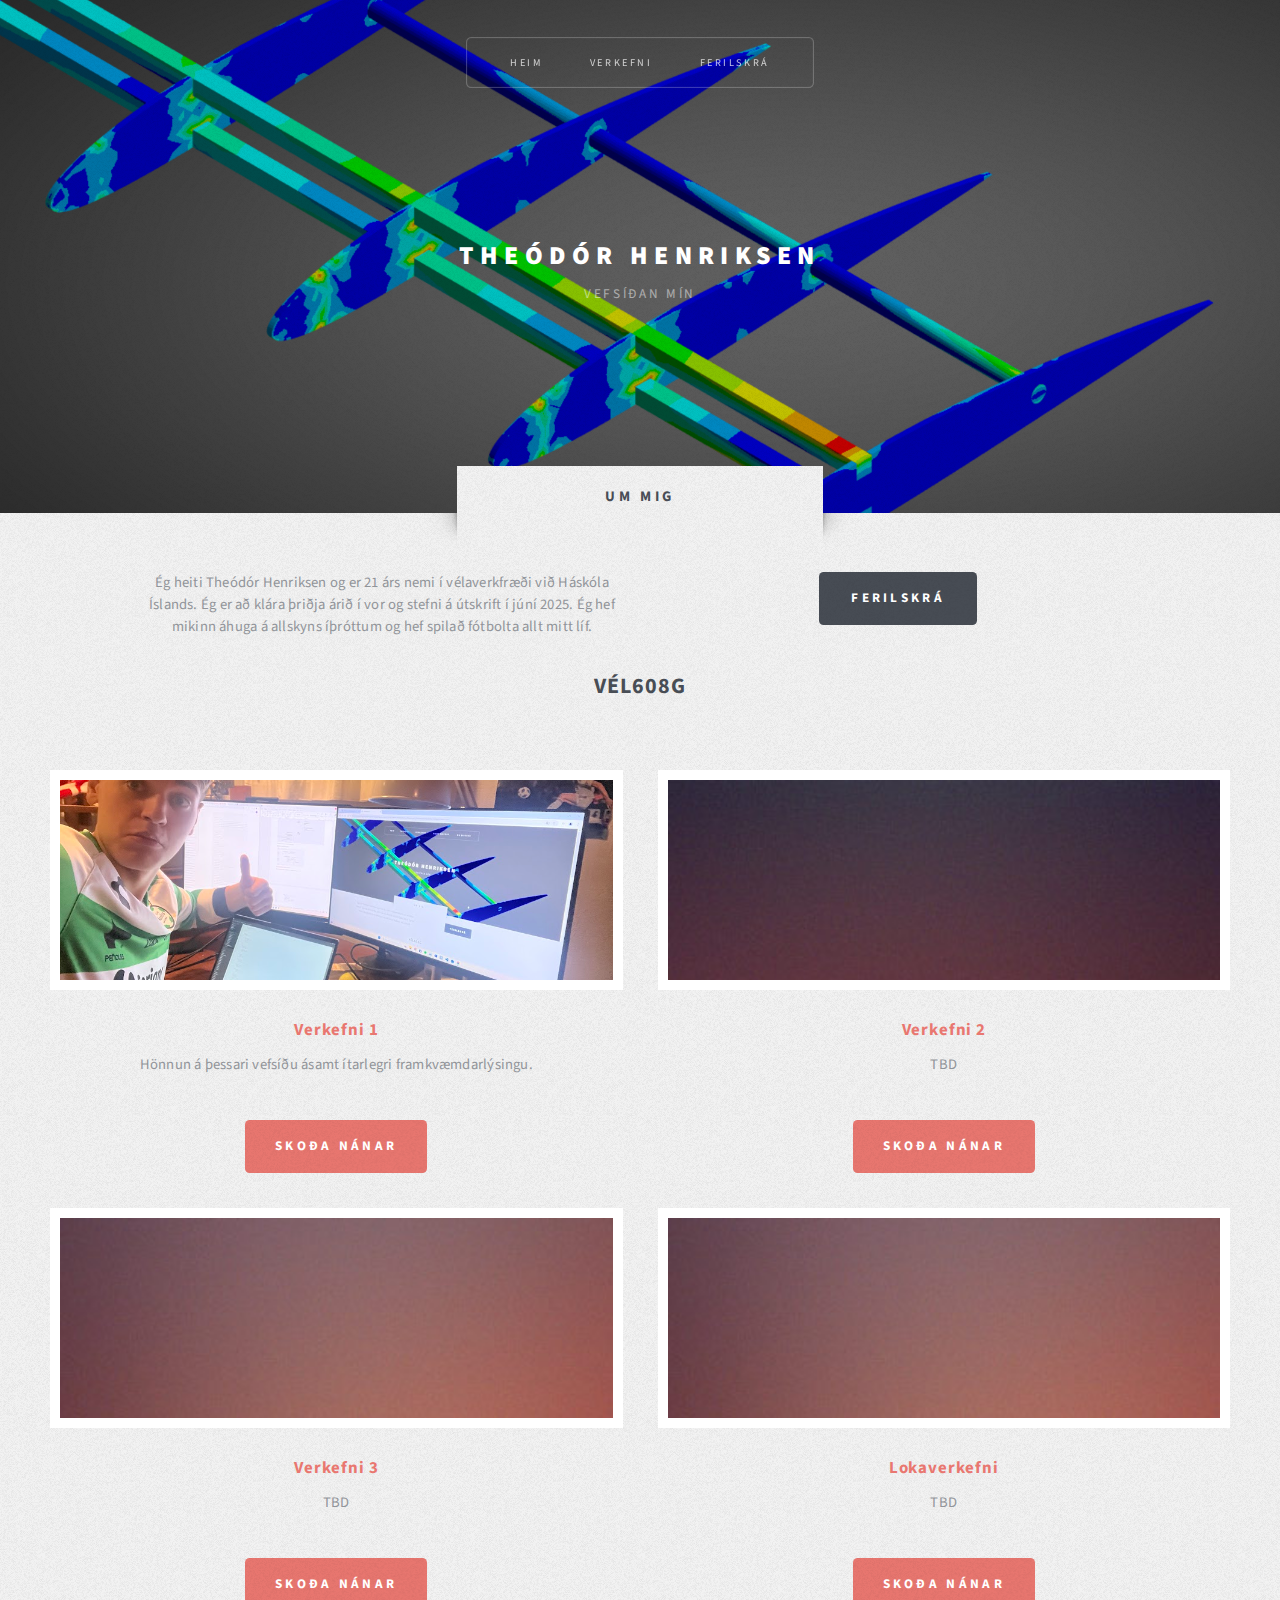
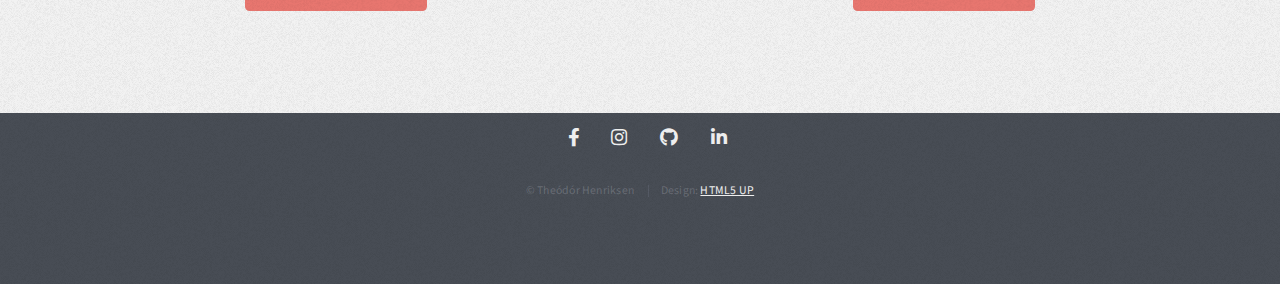
<file: index.html>
<!DOCTYPE HTML>
<!--
	Escape Velocity by HTML5 UP
	html5up.net | @ajlkn
	Free for personal and commercial use under the CCA 3.0 license (html5up.net/license)
-->
<html>
	<head>
		<title>HeimasidaTH</title>
		<meta charset="utf-8" />
		<meta name="viewport" content="width=device-width, initial-scale=1, user-scalable=no" />

        
		<link rel="stylesheet" href="assets/css/main.css" />
	</head>
	<body class="homepage is-preload">
		<div id="page-wrapper">

			<!-- Header -->
				<section id="header" class="wrapper">

					<!-- Logo -->
						<div id="logo">
							<h1><a href="index.html">Theódór Henriksen</a></h1>
							<p>Vefsíðan mín</p>
						</div>

					<!-- Nav -->
						<nav id="nav">
							<ul>
								<li class="current"><a href="index.html">Heim</a></li>
								<li>
									<a href="#">Verkefni</a>
									<ul>
										<li><a href="Verkefni1.html">Verkefni 1</a></li>
										<li><a href="#">Verkefni 2</a></li>
										<li><a href="#">Verkefni 3</a></li>
										<li><a href="#">Lokaverkefni</a></li>
										<li>
									</ul>
								</li>
								<li><a href="ferilskra.html">Ferilskrá</a></li>
							</ul>
						</nav>

				</section>

			<!-- Intro -->
				<section id="intro" class="wrapper style3">
					<div class="title">Um mig</div>
                    <div class="containerKynning">
                     <div class="row">
                         <div class="col-6">
                            Ég heiti Theódór Henriksen og er 21 árs nemi í vélaverkfræði við Háskóla Íslands. 
                            Ég er að klára þriðja árið í vor og stefni á útskrift í júní 2025.
                            Ég hef mikinn áhuga á allskyns íþróttum og hef spilað fótbolta allt mitt líf.<br>
                            
                         </div>
                            <div class="col-6">
                            <div class="actions" >
                                <a href="ferilskra.html" class="button style3 medium">Ferilskrá</a>
                            </div>
                            </div>
                         </div>
                    </div>
				</section>

        
        
			<!-- Highlights -->
				<section id="highlights" class="wrapper style3">
					<div class="tilli">VÉL608G</div>
					<div class="container">
						<div class="row aln-center">
							<div class="col-6 col-12-medium">
								<section class="highlight">
									<a href="#" class="image featured"><img src="images/verfeni1test2.jpg" alt="" /></a>
									<h3><a href="#">Verkefni 1</a></h3>
									<p>Hönnun á þessari vefsíðu ásamt ítarlegri framkvæmdarlýsingu.</p>
									<ul class="actions">
										<li><a href="Verkefni1.html" class="button style1">Skoða nánar</a></li>
									</ul>
								</section>
							</div>
							<div class="col-6 col-12-medium">
								<section class="highlight">
									<a href="#" class="image featured"><img src="images/pic03.jpg" alt="" /></a>
									<h3><a href="#">Verkefni 2</a></h3>
									<p>TBD</p>
									<ul class="actions">
										<li><a href="#" class="button style1">Skoða nánar</a></li>
									</ul>
								</section>
							</div>
							<div class="col-6 col-12-medium">
								<section class="highlight">
									<a href="#" class="image featured"><img src="images/pic04.jpg" alt="" /></a>
									<h3><a href="#">Verkefni 3</a></h3>
									<p>TBD</p>
									<ul class="actions">
										<li><a href="#" class="button style1">Skoða nánar</a></li>
									</ul>
								</section>
							</div>
							<div class="col-6 col-12-medium">
								<section class="highlight">
									<a href="#" class="image featured"><img src="images/pic04.jpg" alt="" /></a>
									<h3><a href="#">Lokaverkefni</a></h3>
									<p>TBD</p>
									<ul class="actions">
										<li><a href="#" class="button style1">Skoða nánar</a></li>
									</ul>
								</section>
							</div>
						</div>
					</div>
				</section>

				<!-- Footer -->
					<footer id="footer">
							<ul class="icons">
								<li><a href="https://www.facebook.com/theodor.henriksen/" class="icon brands alt fa-facebook-f"target="_blank"><span class="label">Facebook</span></a></li>
								<li><a href="https://www.instagram.com/theodorh13/" class="icon brands alt fa-instagram"target="_blank"><span class="label">Instagram</span></a></li>
								<li><a href="https://github.com/th1311" class="icon brands alt fa-github"target="_blank"><span class="label">GitHub</span></a></li>
								<li><a href="https://www.linkedin.com/in/the%C3%B3d%C3%B3r-henriksen-333387312/" class="icon brands alt fa-linkedin-in"target="_blank"><span class="label">LinkedIn</span></a></li>
							</ul>
							<ul class="copyright">
								<li>&copy; Theódór Henriksen</li>
								<li>Design: <a href="https://html5up.net">HTML5 UP</a></li>
							</ul>
					</footer>

		</div>

		<!-- Scripts -->
			<script src="assets/js/jquery.min.js"></script>
			<script src="assets/js/jquery.dropotron.min.js"></script>
			<script src="assets/js/browser.min.js"></script>
			<script src="assets/js/breakpoints.min.js"></script>
			<script src="assets/js/util.js"></script>
			<script src="assets/js/main.js"></script>

	</body>
</html>
</file>
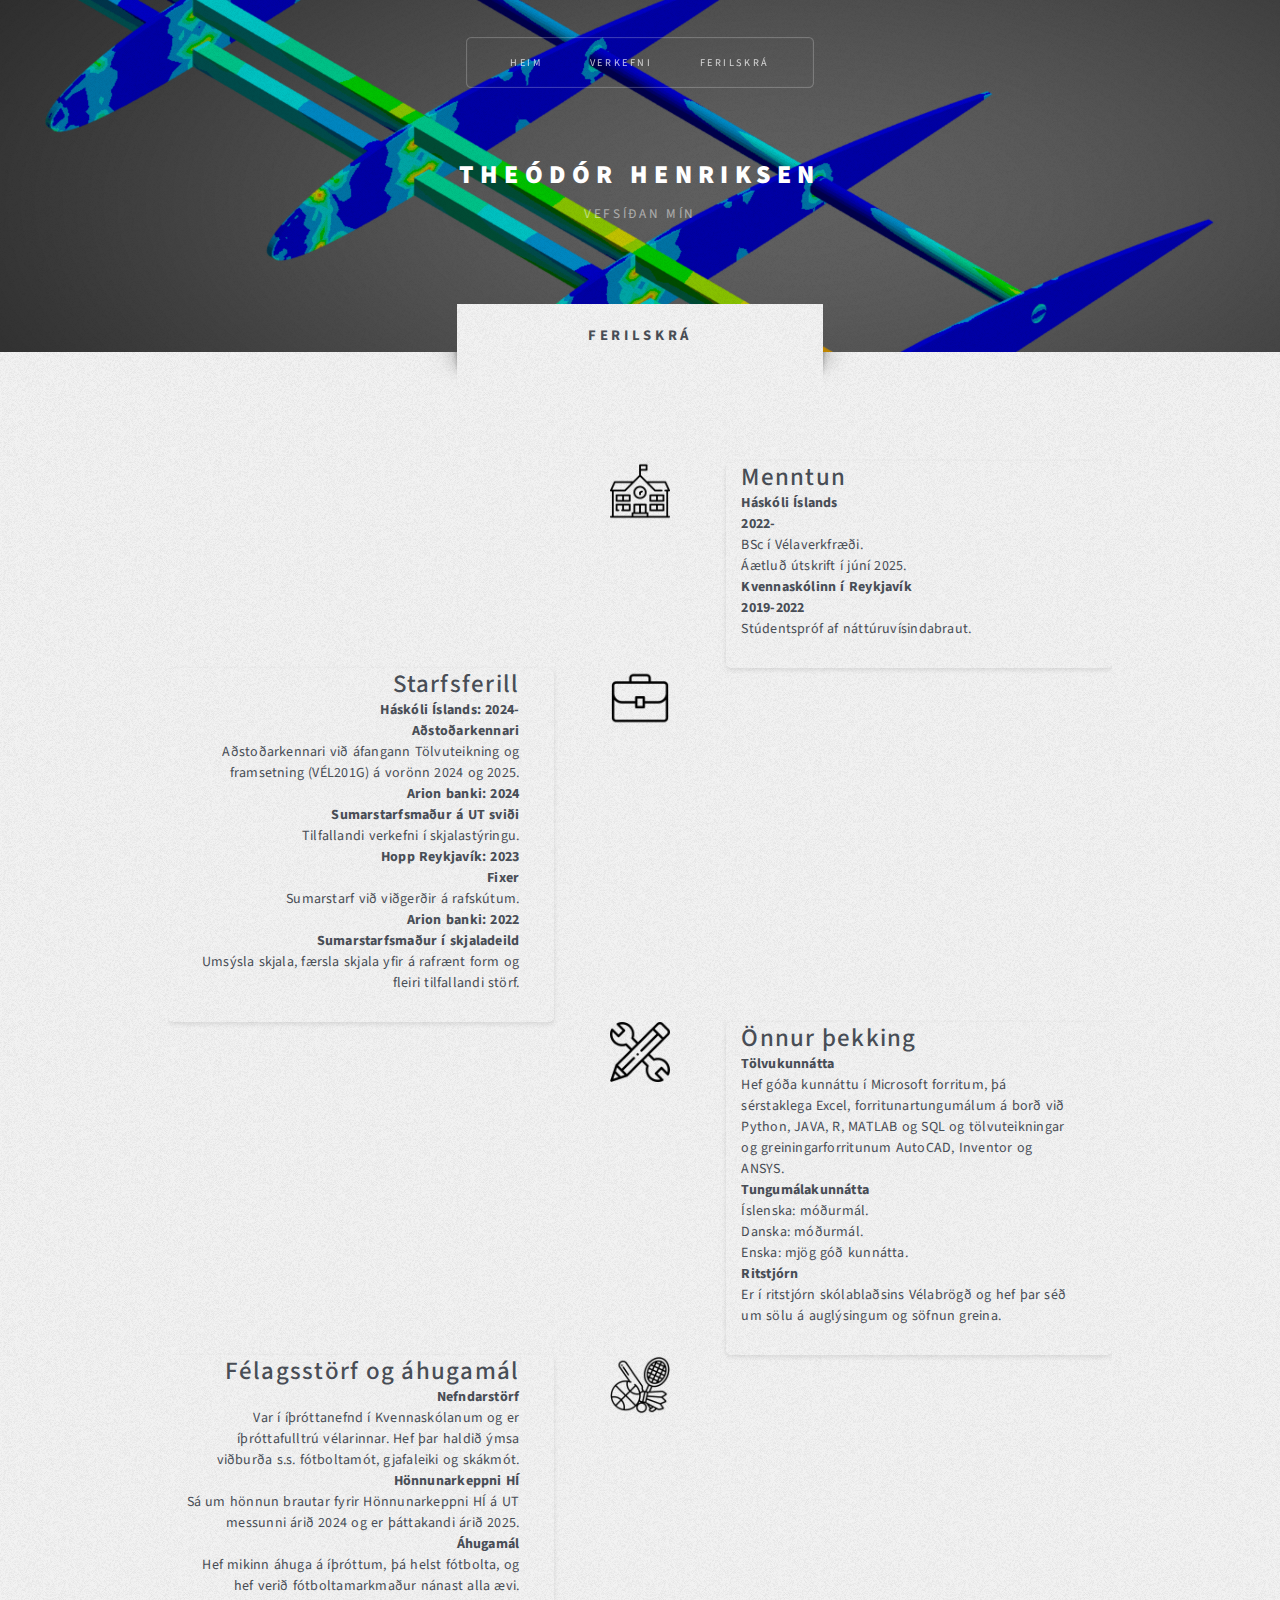
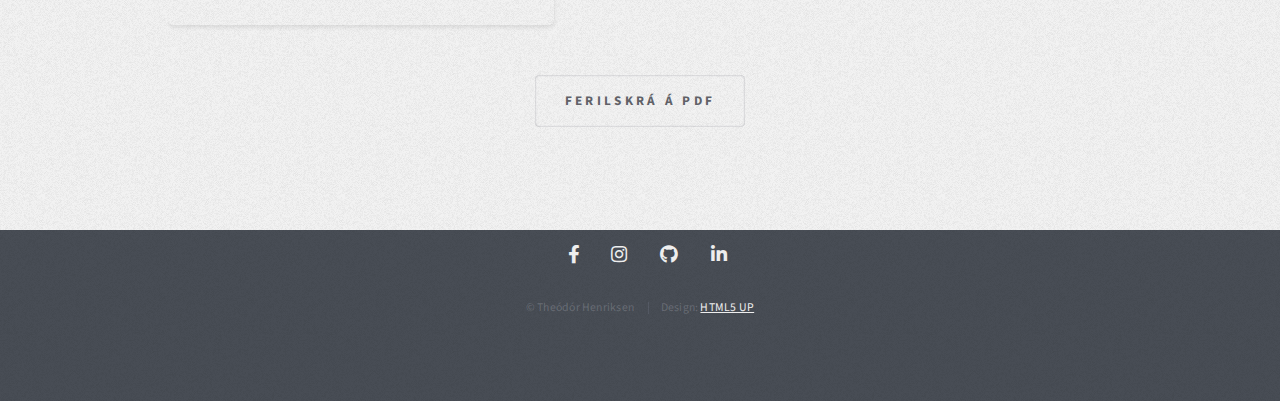
<file: ferilskra.html>
<!DOCTYPE HTML>
<!--
	Escape Velocity by HTML5 UP
	html5up.net | @ajlkn
	Free for personal and commercial use under the CCA 3.0 license (html5up.net/license)
-->
<html>
	<head>
		<title>Ferilskra</title>
		<meta charset="utf-8" />
		<meta name="viewport" content="width=device-width, initial-scale=1, user-scalable=no" />
        
        <!-- Mobile-friendly -->
        <meta name="viewport" content="width=device-width, initial-scale=1">
        
		<link rel="stylesheet" href="assets/css/main.css" />
	</head>
	<body class="no-sidebar is-preload">
		<div id="page-wrapper">

			<!-- Header -->
				<section id="header" class="wrapper">

					<!-- Logo -->
						<div id="logo">
							<h1><a href="index.html">Theódór Henriksen</a></h1>
							<p>Vefsíðan mín</p>
						</div>

					<!-- Nav -->
						<nav id="nav">
							<ul>
								<li><a href="index.html">Heim</a></li>
								<li>
									<a href="#">Verkefni</a>
									<ul>
										<li><a href="Verkefni1.html">Verkefni 1</a></li>
										<li><a href="#">Verkefni 2</a></li>
										<li><a href="#">Verkefni 3</a></li>
										<li><a href="#">Lokaverkefni</a></li>
										<li>
									</ul>
								</li>
								<li class="current"><a href="ferilskra.html">Ferilskrá</a></li>
							</ul>
							
							
						</nav>

				</section>

			<!-- Main -->
				<div id="main" class="wrapper style3">
					<div class="title">Ferilskrá</div>
					<div class="container">

						<!-- Content -->
							<div id="content">
								<article class="box post">
									
                        <!-- Ferilssrká/Tímalínan -->
                                <div class="tab-pane fade show active" id="cv" role="tabpanel">
                                  <div class="row justify-content-lg-center">
                                    <div class="col-lg">
                                      <!-- Timeline-byrjar -->
                                      <div class="timeline-container">
                                        <!-- Menntun -->
                                        <div class="timeline-block timeline-block-right">
                                          <div class="marker marker-education"></div>
                                          <div class="timeline-content">
                                            <h3 class="timeline-h3">Menntun</h3>
                                            <p class="timeline-p text-justify">
                                              <strong> Háskóli Íslands</strong><br>
                                              <strong> 2022- </strong><br>
                                              BSc í Vélaverkfræði. <br>
                                              Áætluð útskrift í júní 2025.<br>
                                              <strong>Kvennaskólinn í Reykjavík</strong><br>
                                              <strong> 2019-2022</strong><br>
                                              Stúdentspróf af náttúruvísindabraut.
                                            </p>
                                          </div>
                                        </div>
                                        <!-- Starfsferill -->
                                        <div class="timeline-block timeline-block-left">
                                        <div class="marker marker-work"></div>
                                          <div class="timeline-content">
                                            <h3 class="timeline-h3">Starfsferill</h3>
                                            <p class="timeline-p text-justify">
                                              <strong>Háskóli Íslands: 2024-</strong><br>
                                              <strong>Aðstoðarkennari</strong><br>
                                              Aðstoðarkennari við áfangann Tölvuteikning og framsetning (VÉL201G) á vorönn 2024 og 2025.<br>
                                              <strong> Arion banki: 2024 </strong><br>
                                              <strong> Sumarstarfsmaður á UT sviði</strong><br>
                                              Tilfallandi verkefni í skjalastýringu.<br>
                                              <strong> Hopp Reykjavík: 2023</strong><br>
                                              <strong>Fixer</strong><br>
                                              Sumarstarf við viðgerðir á rafskútum.<br>
                                              <strong> Arion banki: 2022</strong><br>
                                              <strong> Sumarstarfsmaður í skjaladeild</strong><br>
                                              Umsýsla skjala, færsla skjala yfir á rafrænt form og fleiri tilfallandi störf.<br>
                                            </p>
                                          </div>
                                        </div>
                                        <!-- Önnur þekking -->
                                        <div class="timeline-block timeline-block-right">
                                        <div class="marker marker-skills"></div>
                                          <div class="timeline-content">
                                            <h3 class="timeline-h3">Önnur þekking</h3>
                                            <p class="timeline-p text-justify">
                                              <strong> Tölvukunnátta</strong><br>
                                              Hef góða kunnáttu í Microsoft forritum, þá sérstaklega Excel, forritunartungumálum á borð við Python, JAVA, R, MATLAB og SQL og tölvuteikningar og greiningarforritunum AutoCAD, Inventor og ANSYS.<br>
                                              <strong > Tungumálakunnátta</strong><br>
                                              Íslenska: móðurmál.<br>
                                              Danska: móðurmál.<br>
                                              Enska: mjög góð kunnátta.<br>
                                              <strong> Ritstjórn</strong><br>
                                              Er í ritstjórn skólablaðsins Vélabrögð og hef þar séð um sölu á auglýsingum og söfnun greina.
                                            </p>
                                          </div>
                                        </div>
                                        <!-- Félagsstörf og áhugamál -->
                                        <div class="timeline-block timeline-block-left">
                                        <div class="marker marker-hobby"></div>
                                          <div class="timeline-content">
                                            <h3 class="timeline-h3">Félagsstörf og áhugamál</h3>
                                            <p class="timeline-p text-justify">
                                              <strong> Nefndarstörf</strong><br>
                                              Var í íþróttanefnd í Kvennaskólanum og er íþróttafulltrú vélarinnar. Hef þar haldið ýmsa viðburða s.s. fótboltamót, gjafaleiki og skákmót.<br>
                                              <strong> Hönnunarkeppni HÍ</strong><br>
                                              Sá um hönnun brautar fyrir Hönnunarkeppni HÍ á UT messunni árið 2024 og er þáttakandi árið 2025.
                                              <strong> Áhugamál</strong><br>
                                              Hef mikinn áhuga á íþróttum, þá helst fótbolta, og hef verið fótboltamarkmaður nánast alla ævi. <br>
                                            </p>
                                          </div>
                                        </div>
                                       
                                      </div>
                                      <!-- ./timeline-endar -->

                                    </div>
                                  </div>
                                </div>
                              <!-- Takki -->
                            <div class="centered">
                              <a href="TheodorHenriksenFerilskra.pdf" class="button style2 medium" target="_blank" >Ferilskrá á pdf</a>
                            </div>
                          </article>
                        </div>
                      </div>
                    </div>

			

			<!-- Footer -->
					<footer id="footer">
							<ul class="icons">
								<li><a href="https://www.facebook.com/theodor.henriksen/" class="icon brands alt fa-facebook-f"target="_blank"><span class="label">Facebook</span></a></li>
								<li><a href="https://www.instagram.com/theodorh13/" class="icon brands alt fa-instagram"target="_blank"><span class="label">Instagram</span></a></li>
								<li><a href="#" class="icon brands alt fa-github"target="_blank"><span class="label">GitHub</span></a></li>
								<li><a href="https://www.linkedin.com/in/the%C3%B3d%C3%B3r-henriksen-333387312/" class="icon brands alt fa-linkedin-in"target="_blank"><span class="label">LinkedIn</span></a></li>
							</ul>
							<ul class="copyright">
								<li>&copy; Theódór Henriksen</li>
								<li>Design: <a href="https://html5up.net">HTML5 UP</a></li>
							</ul>
					</footer>

		</div>
		<!-- Scripts -->
			<script src="assets/js/jquery.min.js"></script>
			<script src="assets/js/jquery.dropotron.min.js"></script>
			<script src="assets/js/browser.min.js"></script>
			<script src="assets/js/breakpoints.min.js"></script>
			<script src="assets/js/util.js"></script>
			<script src="assets/js/main.js"></script>

	</body>
</html>
</file>
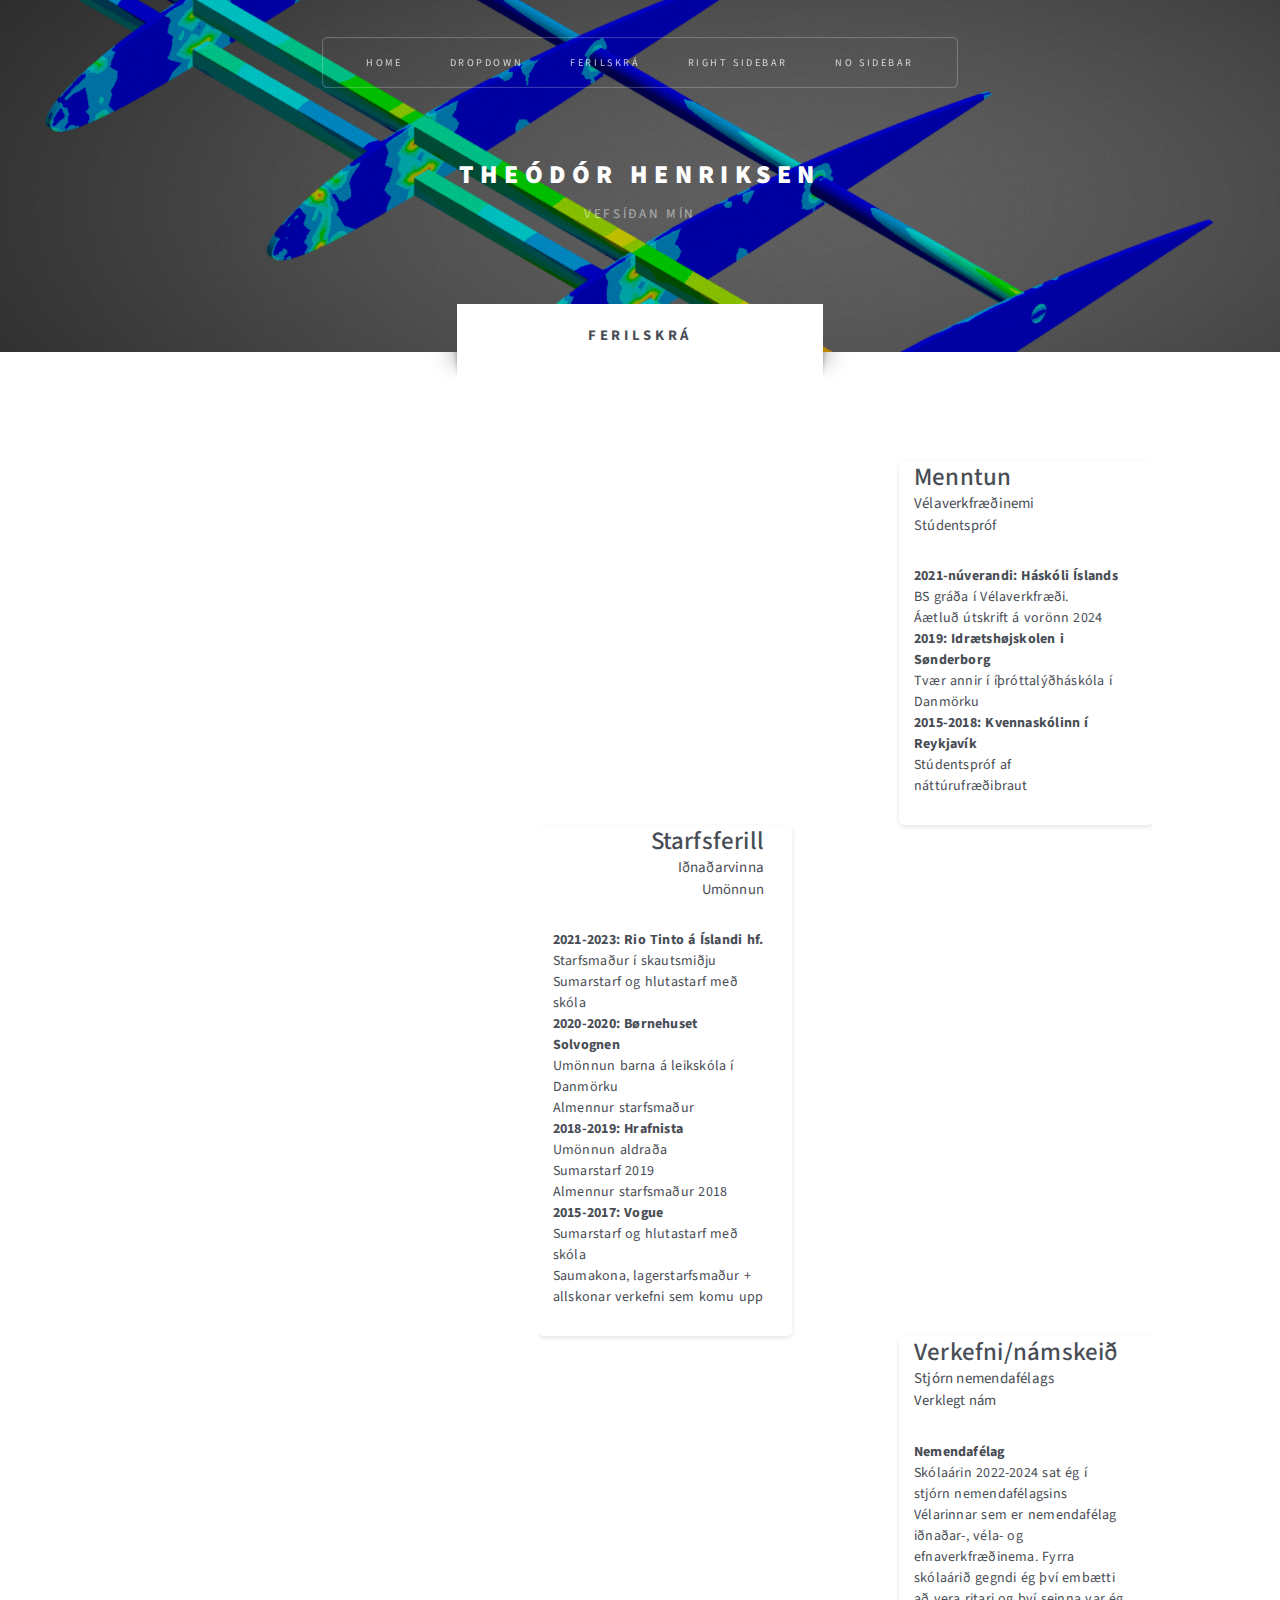
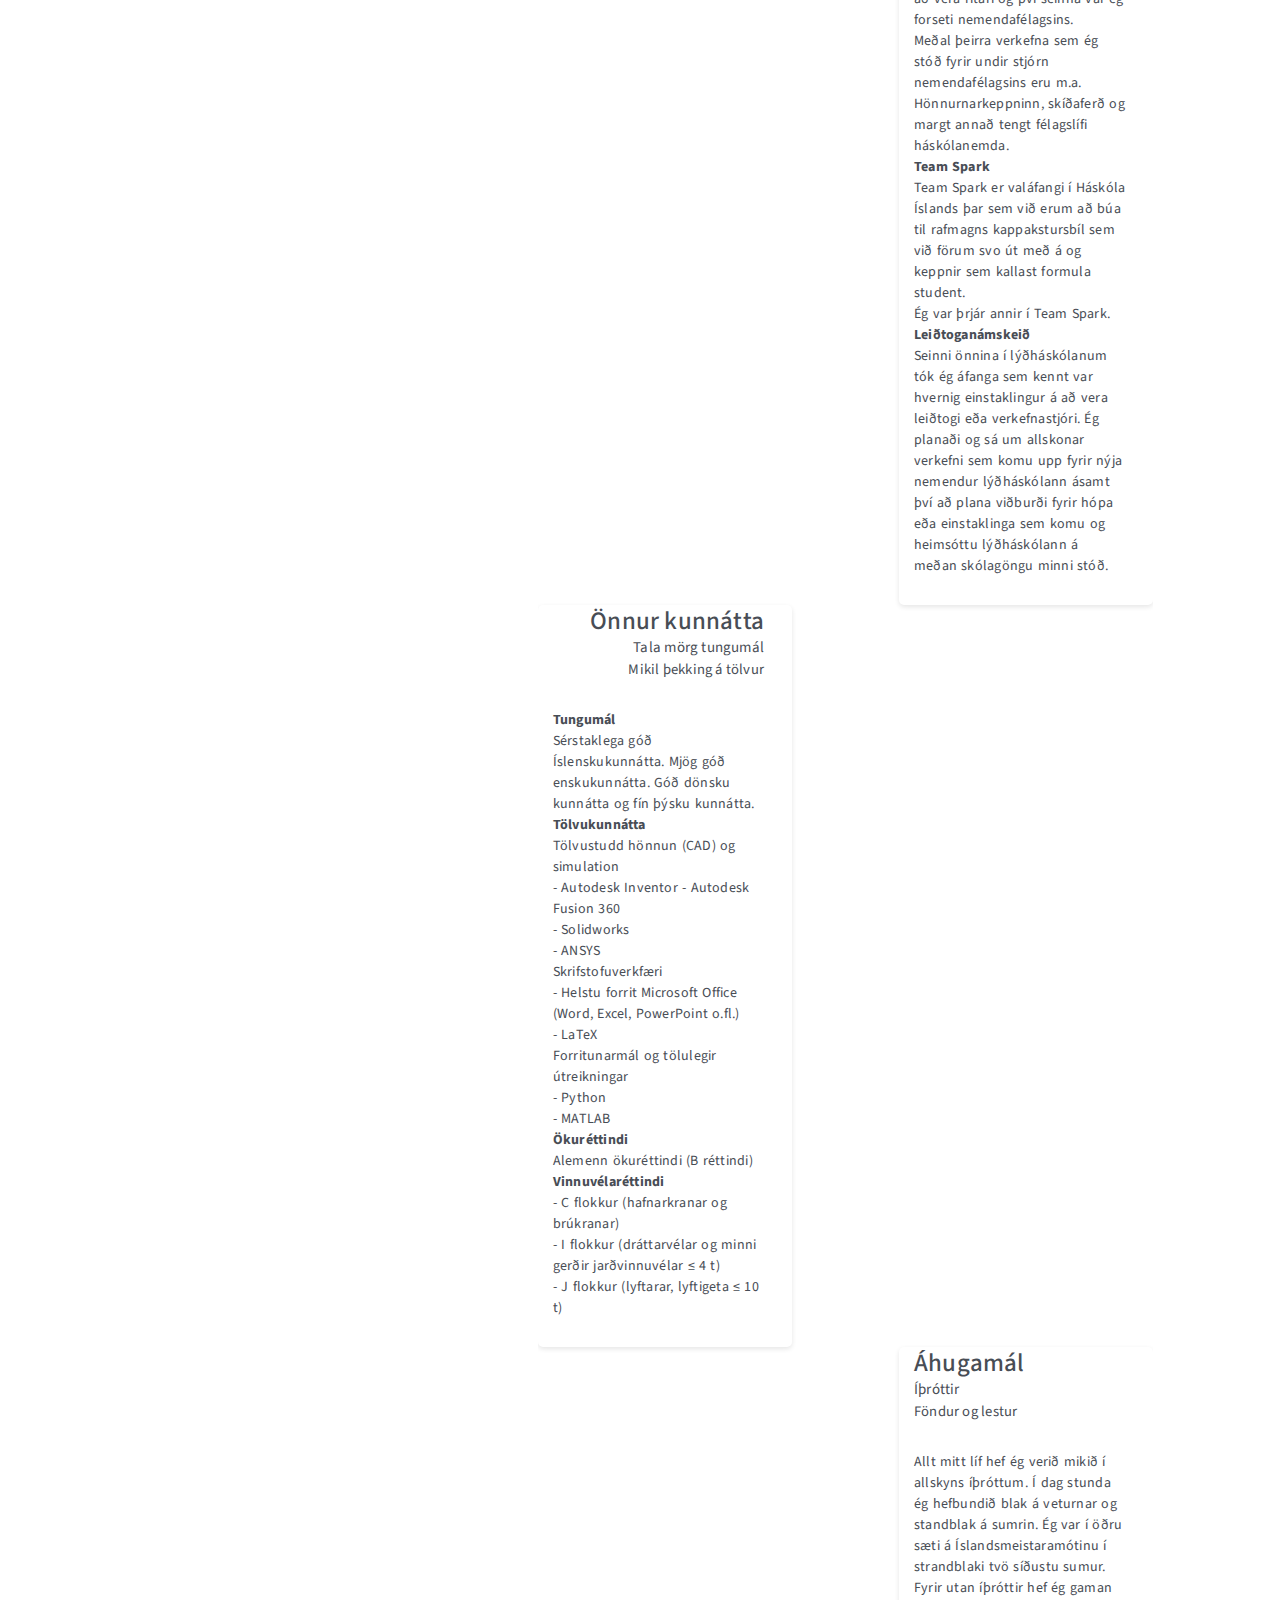
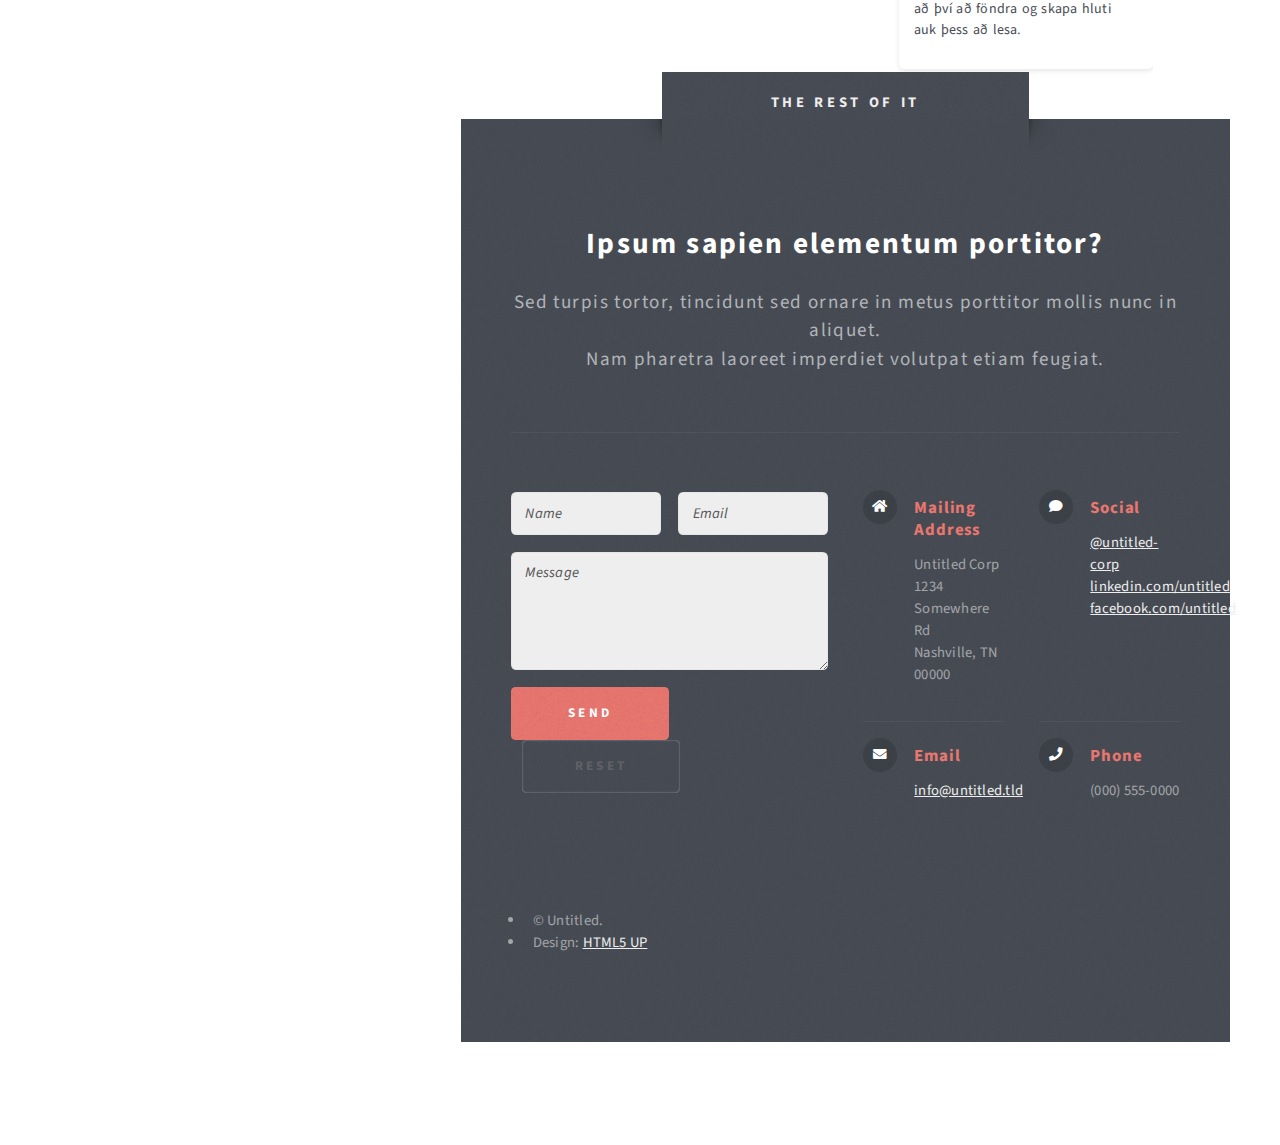
<file: ferilskrafail.html>
<!DOCTYPE HTML>
<!--
	Escape Velocity by HTML5 UP
	html5up.net | @ajlkn
	Free for personal and commercial use under the CCA 3.0 license (html5up.net/license)
-->
<html>
	<head>
		<title>Ferilskra</title>
		<meta charset="utf-8" />
		<meta name="viewport" content="width=device-width, initial-scale=1, user-scalable=no" />
				
		<!-- Mobile-friendly -->
        <meta name="viewport" content="width=device-width, initial-scale=1">
        
		<link rel="stylesheet" href="assets/css/main.css" />
	</head>
	<body class="ferilskra is-preload">
		<div id="page-wrapper">

			<!-- Header -->
				<section id="header" class="wrapper">

					<!-- Logo -->
						<div id="logo">
							<h1><a href="index.html">Theódór Henriksen</a></h1>
							<p>Vefsíðan mín</p>
						</div>

					<!-- Nav -->
						<nav id="nav">
							<ul>
								<li><a href="index.html">Home</a></li>
								<li>
									<a href="#">Dropdown</a>
									<ul>
										<li><a href="#">Lorem ipsum</a></li>
										<li><a href="#">Magna veroeros</a></li>
										<li><a href="#">Etiam nisl</a></li>
										<li>
											<a href="#">Sed consequat</a>
											<ul>
												<li><a href="#">Lorem dolor</a></li>
												<li><a href="#">Amet consequat</a></li>
												<li><a href="#">Magna phasellus</a></li>
												<li><a href="#">Etiam nisl</a></li>
												<li><a href="#">Sed feugiat</a></li>
											</ul>
										</li>
										<li><a href="#">Nisl tempus</a></li>
									</ul>
								</li>
								<li class="current"><a href="ferilskra.html">Ferilskrá</a></li>
								<li><a href="right-sidebar.html">Right Sidebar</a></li>
								<li><a href="no-sidebar.html">No Sidebar</a></li>
							</ul>
						</nav>

				</section>

			<!-- Main -->
				<section id="main" class="wrapper style2">
					<div class="title">Ferilskrá</div>
					<div class="container">
						<div class="row gtr-150">
							<div class="col-4 col-12-medium">

							

							</div>
							<div class="col-8 col-12-medium imp-medium">

								<!-- Content -->
                                    <!-- Uppsetning Tímalínunar -->
                                    <style>
                                      /* Timeline text left alignment */
                                      .timeline-content .timeline-p {
                                        text-align: left !important;
                                      }
                                    </style>
        <!-- Ferilssrká/Tímalínan -->
        <div class="tab-pane fade show active" id="cv" role="tabpanel">
          <div class="row justify-content-lg-center">
            <div class="col-lg">
              <!-- Timeline-byrjar -->
              <div class="timeline-container">
                <!-- Menntun -->
                <div class="timeline-block timeline-block-right">
                  <div class="marker"></div>
                  <div class="timeline-content">
                    <h3 class="timeline-h3">Menntun</h3>
                    <span class="timeline-span">Vélaverkfræðinemi</span>
                    <p class="text-muted small mb-3">Stúdentspróf</p>
                    <p class="timeline-p text-justify">
                      <strong> 2021-núverandi: Háskóli Íslands</strong><br>
                      BS gráða í Vélaverkfræði. <br>
                      Áætluð útskrift á vorönn 2024<br>
                      <strong> 2019: Idrætshøjskolen i Sønderborg</strong><br>
                      Tvær annir í íþróttalýðháskóla í Danmörku<br>
                      <strong> 2015-2018: Kvennaskólinn í Reykjavík</strong><br>
                      Stúdentspróf af náttúrufræðibraut
                    </p>
                  </div>
                </div>
                <!-- Starfsferill -->
                <div class="timeline-block timeline-block-left">
                  <div class="timeline-content">
                    <h3 class="timeline-h3">Starfsferill</h3>
                    <span class="timeline-span">Iðnaðarvinna</span>
                    <p class="text-muted small mb-3">Umönnun</p>
                    <p class="timeline-p text-justify">
                      <strong> 2021-2023: Rio Tinto á Íslandi hf.</strong><br>
                      Starfsmaður í skautsmiðju<br>
                      Sumarstarf og hlutastarf með skóla<br>
                      <strong> 2020-2020: Børnehuset Solvognen</strong><br>
                      Umönnun barna á leikskóla í Danmörku<br>
                      Almennur starfsmaður<br>
                      <strong> 2018-2019: Hrafnista</strong><br>
                      Umönnun aldraða<br>
                      Sumarstarf 2019<br>
                      Almennur starfsmaður 2018<br>
                      <strong> 2015-2017: Vogue</strong><br>
                      Sumarstarf og hlutastarf með skóla<br>
                      Saumakona, lagerstarfsmaður + allskonar verkefni sem komu upp
                    </p>
                  </div>
                  <div class="marker"></div>
                </div>
                <!-- Verkefni/námskeið -->
                <div class="timeline-block timeline-block-right">
                  <div class="marker"></div>
                  <div class="timeline-content">
                    <h3 class="timeline-h3">Verkefni/námskeið</h3>
                    <span class="timeline-span">Stjórn nemendafélags</span>
                    <p class="text-muted small mb-3">Verklegt nám</p>
                    <p class="timeline-p text-justify">
                      <strong> Nemendafélag</strong><br>
                      Skólaárin 2022-2024 sat ég í stjórn nemendafélagsins Vélarinnar sem er 
                      nemendafélag iðnaðar-, véla- og efnaverkfræðinema. Fyrra skólaárið gegndi ég 
                      því embætti að vera ritari og því seinna var ég forseti nemendafélagsins.<br>
                      Meðal þeirra verkefna sem ég stóð fyrir undir stjórn nemendafélagsins eru m.a. 
                      Hönnurnarkeppninn, skíðaferð og margt annað tengt félagslífi háskólanemda.<br>
                      <strong> Team Spark</strong><br>
                      Team Spark er valáfangi í Háskóla Íslands þar sem við erum að búa til rafmagns 
                      kappakstursbíl sem við förum svo út með á og keppnir sem kallast formula student. <br>
                      Ég var þrjár annir í Team Spark.<br>
                      <strong> Leiðtoganámskeið</strong><br>
                      Seinni önnina í lýðháskólanum tók ég áfanga sem kennt var hvernig einstaklingur á 
                      að vera leiðtogi eða verkefnastjóri. Ég planaði og sá um allskonar verkefni sem komu 
                      upp fyrir nýja nemendur lýðháskólann ásamt því að plana viðburði fyrir hópa eða 
                      einstaklinga sem komu og heimsóttu lýðháskólann á meðan skólagöngu minni stóð.
                    </p>
                  </div>
                </div>
                <!-- Önnur kunnátta -->
                <div class="timeline-block timeline-block-left">
                  <div class="timeline-content">
                    <h3 class="timeline-h3">Önnur kunnátta</h3>
                    <span class="timeline-span">Tala mörg tungumál</span>
                    <p class="text-muted small mb-3">Mikil þekking á tölvur</p>
                    <p class="timeline-p text-justify">
                      <strong> Tungumál</strong><br>
                      Sérstaklega góð Íslenskukunnátta. Mjög góð enskukunnátta. Góð dönsku kunnátta 
                      og fín þýsku kunnátta.<br>
                      <strong> Tölvukunnátta</strong><br>
                      Tölvustudd hönnun (CAD) og simulation <br>
                      - Autodesk Inventor
                      - Autodesk Fusion 360 <br>
                      - Solidworks <br>
                      - ANSYS <br>
                      Skrifstofuverkfæri <br>
                      - Helstu forrit Microsoft Office (Word, Excel, PowerPoint o.fl.) <br>
                      - LaTeX <br>
                      Forritunarmál og tölulegir útreikningar <br>
                      - Python <br>
                      - MATLAB <br>
                      <strong> Ökuréttindi</strong><br>
                      Alemenn ökuréttindi (B réttindi) <br>
                      <strong> Vinnuvélaréttindi</strong><br>
                      - C flokkur (hafnarkranar og brúkranar) <br>
                      - I flokkur (dráttarvélar og minni gerðir jarðvinnuvélar ≤ 4 t) <br>
                      - J flokkur (lyftarar,  lyftigeta ≤ 10 t) 
                    </p>
                  </div>
                  <div class="marker"></div>
                </div>
                <!-- Áhugamál -->
                <div class="timeline-block timeline-block-right">
                  <div class="marker"></div>
                  <div class="timeline-content">
                    <h3 class="timeline-h3">Áhugamál</h3>
                    <span class="timeline-span">Íþróttir</span>
                    <p class="text-muted small mb-3">Föndur og lestur</p>
                    <p class="timeline-p text-justify">
                      Allt mitt líf hef ég verið mikið í allskyns íþróttum. Í dag stunda ég hefbundið blak á veturnar og standblak á sumrin. Ég var í öðru sæti á Íslandsmeistaramótinu í strandblaki tvö síðustu sumur. <br>
                      Fyrir utan íþróttir hef ég gaman að því að föndra og skapa hluti auk þess að lesa.
                    </p>
                  </div>
                </div>
              </div>
              <!-- ./timeline-endar -->
            </div>
          </div>
        </div>


								
			<!-- Highlights -->

			<!-- Footer -->
				<section id="footer" class="wrapper">
					<div class="title">The Rest Of It</div>
					<div class="container">
						<header class="style1">
							<h2>Ipsum sapien elementum portitor?</h2>
							<p>
								Sed turpis tortor, tincidunt sed ornare in metus porttitor mollis nunc in aliquet.<br />
								Nam pharetra laoreet imperdiet volutpat etiam feugiat.
							</p>
						</header>
						<div class="row">
							<div class="col-6 col-12-medium">

								<!-- Contact Form -->
									<section>
										<form method="post" action="#">
											<div class="row gtr-50">
												<div class="col-6 col-12-small">
													<input type="text" name="name" id="contact-name" placeholder="Name" />
												</div>
												<div class="col-6 col-12-small">
													<input type="text" name="email" id="contact-email" placeholder="Email" />
												</div>
												<div class="col-12">
													<textarea name="message" id="contact-message" placeholder="Message" rows="4"></textarea>
												</div>
												<div class="col-12">
													<ul class="actions">
														<li><input type="submit" class="style1" value="Send" /></li>
														<li><input type="reset" class="style2" value="Reset" /></li>
													</ul>
												</div>
											</div>
										</form>
									</section>

							</div>
							<div class="col-6 col-12-medium">

								<!-- Contact -->
									<section class="feature-list small">
										<div class="row">
											<div class="col-6 col-12-small">
												<section>
													<h3 class="icon solid fa-home">Mailing Address</h3>
													<p>
														Untitled Corp<br />
														1234 Somewhere Rd<br />
														Nashville, TN 00000
													</p>
												</section>
											</div>
											<div class="col-6 col-12-small">
												<section>
													<h3 class="icon solid fa-comment">Social</h3>
													<p>
														<a href="#">@untitled-corp</a><br />
														<a href="#">linkedin.com/untitled</a><br />
														<a href="#">facebook.com/untitled</a>
													</p>
												</section>
											</div>
											<div class="col-6 col-12-small">
												<section>
													<h3 class="icon solid fa-envelope">Email</h3>
													<p>
														<a href="#">info@untitled.tld</a>
													</p>
												</section>
											</div>
											<div class="col-6 col-12-small">
												<section>
													<h3 class="icon solid fa-phone">Phone</h3>
													<p>
														(000) 555-0000
													</p>
												</section>
											</div>
										</div>
									</section>

							</div>
						</div>
						<div id="copyright">
							<ul>
								<li>&copy; Untitled.</li><li>Design: <a href="http://html5up.net">HTML5 UP</a></li>
							</ul>
						</div>
					</div>
				</section>

		</div>

		<!-- Scripts -->
			<script src="assets/js/jquery.min.js"></script>
			<script src="assets/js/jquery.dropotron.min.js"></script>
			<script src="assets/js/browser.min.js"></script>
			<script src="assets/js/breakpoints.min.js"></script>
			<script src="assets/js/util.js"></script>
			<script src="assets/js/main.js"></script>

	</body>
</html>
</file>
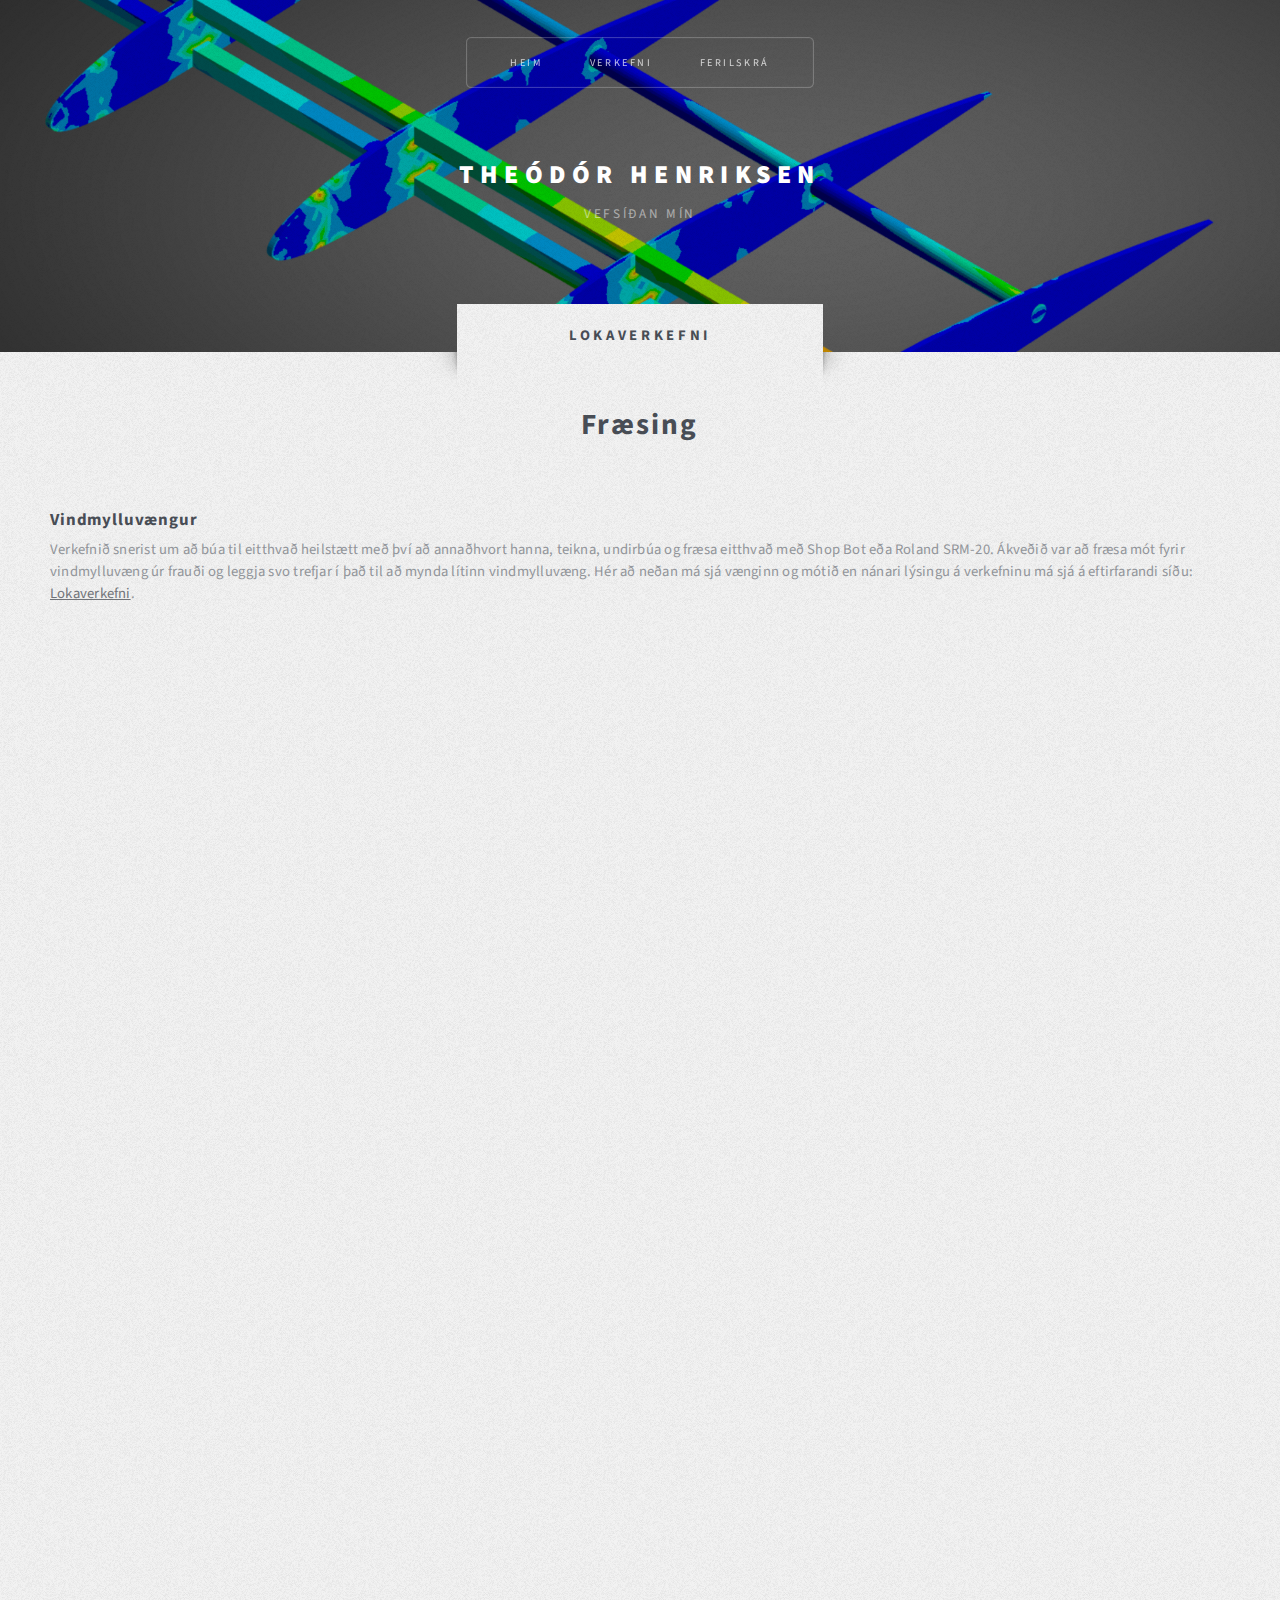
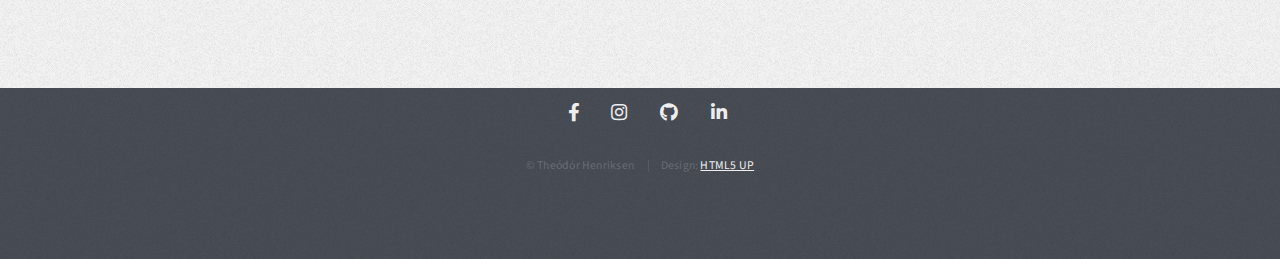
<file: Lokaverkefni.html>
<!DOCTYPE HTML>
<!--
	Escape Velocity by HTML5 UP
	html5up.net | @ajlkn
	Free for personal and commercial use under the CCA 3.0 license (html5up.net/license)
-->
<html>
	<head>
		<title>Lokaverkefni</title>
		<meta charset="utf-8" />
		<meta name="viewport" content="width=device-width, initial-scale=1, user-scalable=no" />
		<link rel="stylesheet" href="assets/css/main.css" />
	</head>
	<body class="no-sidebar is-preload">
		<div id="page-wrapper">

			<!-- Header -->
				<section id="header" class="wrapper">

					<!-- Logo -->
						<div id="logo">
							<h1><a href="index.html">Theódór Henriksen</a></h1>
							<p>Vefsíðan mín</p>
						</div>

					<!-- Nav -->
						<nav id="nav">
							<ul>
								<li class="current"><a href="index.html">Heim</a></li>
								<li>
									<a href="#">Verkefni</a>
									<ul>
										<li><a href="Verkefni1.html">Verkefni 1</a></li>
										<li><a href="Verkefni2.html">Verkefni 2</a></li>
										<li><a href="Verkefni3.html">Verkefni 3</a></li>
										<li><a href="Lokaverkefni.html">Lokaverkefni</a></li>
										<li>
									</ul>
								</li>
								<li><a href="ferilskra.html">Ferilskrá</a></li>
							</ul>
						</nav>

				</section>

			<!-- Main -->
				<div id="main" class="wrapper style3">
					<div class="title">Lokaverkefni</div>
					<div class="container">

						<!-- Content -->
							<div id="content">
								<article class="box post">
									<header class="style1">
										<h2>Fræsing</h2>
									</header>
				
									<p>

								    <h4>Vindmylluvængur</h4>
                                   
									Verkefnið snerist um að búa til eitthvað heilstætt með því að annaðhvort hanna, teikna, undirbúa og fræsa eitthvað með Shop Bot eða Roland SRM-20.
									Ákveðið var að fræsa mót fyrir vindmylluvæng úr frauði og leggja svo trefjar í það til að mynda lítinn vindmylluvæng. Hér að neðan má sjá vænginn og mótið en nánari lýsingu á verkefninu má sjá á eftirfarandi síðu: <a href="https://eagle301.github.io/Lokaverkefni/?fbclid=IwZXh0bgNhZW0CMTEAAR5TgRLVdIEp3xyO0yhXG0vnpLbGMbAr7EIC4lv0yxXw00XSavNoZun2FWfucA_aem_aZwhqV1JxeK8UdpVwS6-uQ#" target="_blank">Lokaverkefni</a>.
									
                                   
                                    
                                    </div>

                                    <div style="display: flex; justify-content: center; gap: 20px; flex-wrap: wrap;">
                                    <iframe src="https://myhi438.autodesk360.com/shares/public/SH286ddQT78850c0d8a4382a25902ed1f38e?mode=embed" width="640" height="480" allowfullscreen="true" webkitallowfullscreen="true" mozallowfullscreen="true"  frameborder="0"></iframe>
                                    <iframe src="https://myhi438.autodesk360.com/shares/public/SH286ddQT78850c0d8a4d15283b971d4ff86?mode=embed" width="640" height="480" allowfullscreen="true" webkitallowfullscreen="true" mozallowfullscreen="true"  frameborder="0"></iframe>
                                    </div>
                                    
                                    </div>
                                    
                
                        
                                 

                                 
									
								</article>
							</div>

					</div>
				</div>


				<!-- Footer -->
					<footer id="footer">
							<ul class="icons">
								<li><a href="https://www.facebook.com/theodor.henriksen/" class="icon brands alt fa-facebook-f"target="_blank"><span class="label">Facebook</span></a></li>
								<li><a href="https://www.instagram.com/theodorh13/" class="icon brands alt fa-instagram"target="_blank"><span class="label">Instagram</span></a></li>
								<li><a href="https://github.com/th1311" class="icon brands alt fa-github"target="_blank"><span class="label">GitHub</span></a></li>
								<li><a href="https://www.linkedin.com/in/the%C3%B3d%C3%B3r-henriksen-333387312/" class="icon brands alt fa-linkedin-in"target="_blank"><span class="label">LinkedIn</span></a></li>
							</ul>
							<ul class="copyright">
								<li>&copy; Theódór Henriksen</li>
								<li>Design: <a href="https://html5up.net">HTML5 UP</a></li>
							</ul>
					</footer>
		</div>

		<!-- Scripts -->
			<script src="assets/js/jquery.min.js"></script>
			<script src="assets/js/jquery.dropotron.min.js"></script>
			<script src="assets/js/browser.min.js"></script>
			<script src="assets/js/breakpoints.min.js"></script>
			<script src="assets/js/util.js"></script>
			<script src="assets/js/main.js"></script>

	</body>
</html>
</file>
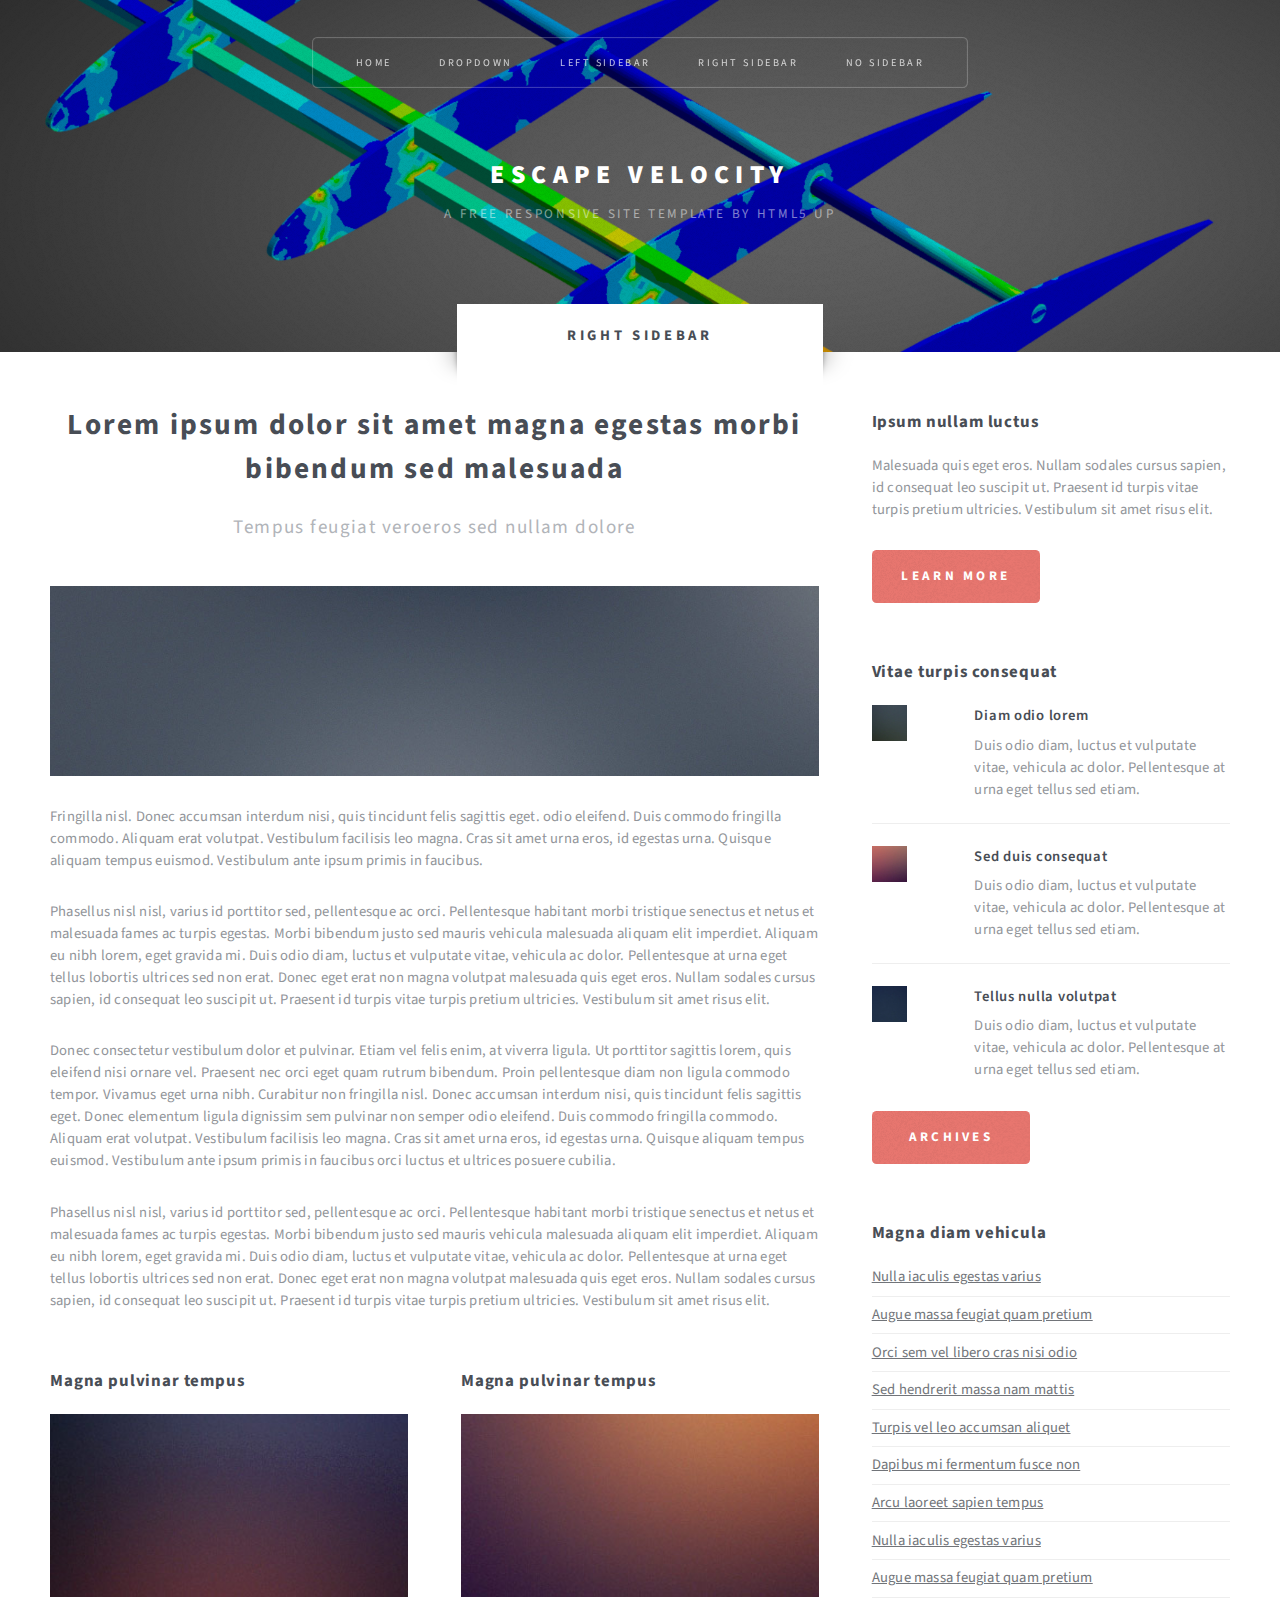
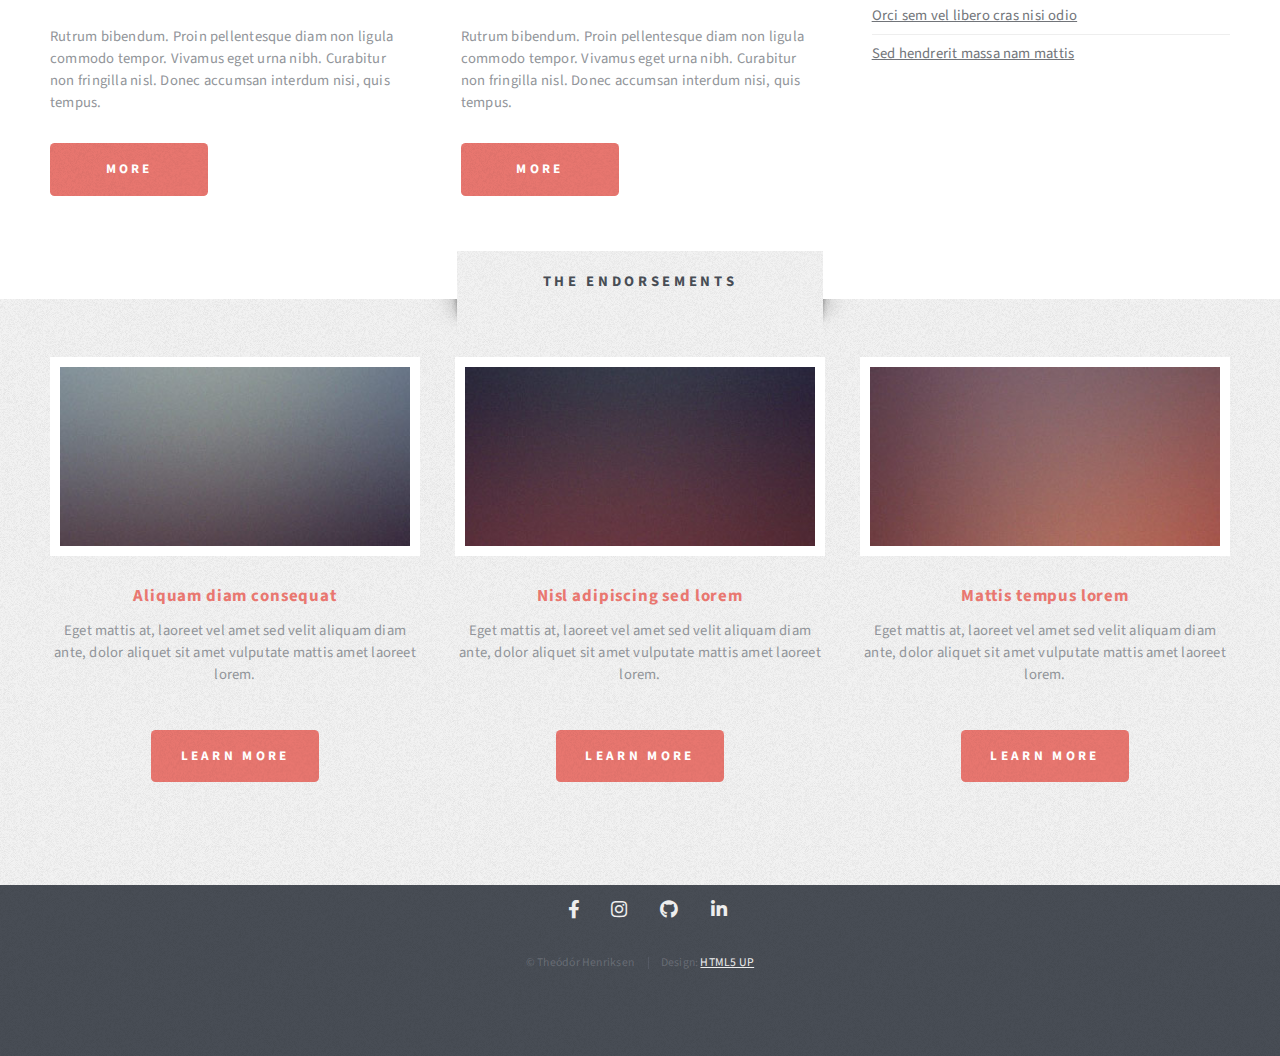
<file: right-sidebar.html>
<!DOCTYPE HTML>
<!--
	Escape Velocity by HTML5 UP
	html5up.net | @ajlkn
	Free for personal and commercial use under the CCA 3.0 license (html5up.net/license)
-->
<html>
	<head>
		<title>Right Sidebar - Escape Velocity by HTML5 UP</title>
		<meta charset="utf-8" />
		<meta name="viewport" content="width=device-width, initial-scale=1, user-scalable=no" />
		<link rel="stylesheet" href="assets/css/main.css" />
	</head>
	<body class="right-sidebar is-preload">
		<div id="page-wrapper">

			<!-- Header -->
				<section id="header" class="wrapper">

					<!-- Logo -->
						<div id="logo">
							<h1><a href="index.html">Escape Velocity</a></h1>
							<p>A free responsive site template by HTML5 UP</p>
						</div>

					<!-- Nav -->
						<nav id="nav">
							<ul>
								<li><a href="index.html">Home</a></li>
								<li>
									<a href="#">Dropdown</a>
									<ul>
										<li><a href="#">Lorem ipsum</a></li>
										<li><a href="#">Magna veroeros</a></li>
										<li><a href="#">Etiam nisl</a></li>
										<li>
											<a href="#">Sed consequat</a>
											<ul>
												<li><a href="#">Lorem dolor</a></li>
												<li><a href="#">Amet consequat</a></li>
												<li><a href="#">Magna phasellus</a></li>
												<li><a href="#">Etiam nisl</a></li>
												<li><a href="#">Sed feugiat</a></li>
											</ul>
										</li>
										<li><a href="#">Nisl tempus</a></li>
									</ul>
								</li>
								<li><a href="left-sidebar.html">Left Sidebar</a></li>
								<li class="current"><a href="right-sidebar.html">Right Sidebar</a></li>
								<li><a href="no-sidebar.html">No Sidebar</a></li>
							</ul>
						</nav>

				</section>

			<!-- Main -->
				<section id="main" class="wrapper style2">
					<div class="title">Right Sidebar</div>
					<div class="container">
						<div class="row gtr-150">
							<div class="col-8 col-12-medium">

								<!-- Content -->
									<div id="content">
										<article class="box post">
											<header class="style1">
												<h2>Lorem ipsum dolor sit amet magna egestas morbi bibendum sed malesuada</h2>
												<p>Tempus feugiat veroeros sed nullam dolore</p>
											</header>
											<a href="#" class="image featured">
												<img src="images/pic01.jpg" alt="" />
											</a>
											<p>Fringilla nisl. Donec accumsan interdum nisi, quis tincidunt felis sagittis eget.
											odio eleifend. Duis commodo fringilla commodo. Aliquam erat volutpat. Vestibulum
											facilisis leo magna. Cras sit amet urna eros, id egestas urna. Quisque aliquam
											tempus euismod. Vestibulum ante ipsum primis in faucibus.</p>
											<p>Phasellus nisl nisl, varius id porttitor sed, pellentesque ac orci. Pellentesque
											habitant morbi tristique senectus et netus et malesuada fames ac turpis egestas. Morbi
											bibendum justo sed mauris vehicula malesuada aliquam elit imperdiet. Aliquam eu nibh
											lorem, eget gravida mi. Duis odio diam, luctus et vulputate vitae, vehicula ac dolor.
											Pellentesque at urna eget tellus lobortis ultrices sed non erat. Donec eget erat non
											magna volutpat malesuada quis eget eros. Nullam sodales cursus sapien, id consequat
											leo suscipit ut. Praesent id turpis vitae turpis pretium ultricies. Vestibulum sit
											amet risus elit.</p>
											<p>Donec consectetur vestibulum dolor et pulvinar. Etiam vel felis enim, at viverra
											ligula. Ut porttitor sagittis lorem, quis eleifend nisi ornare vel. Praesent nec orci
											eget quam rutrum bibendum. Proin pellentesque diam non ligula commodo tempor. Vivamus
											eget urna nibh. Curabitur non fringilla nisl. Donec accumsan interdum nisi, quis
											tincidunt felis sagittis eget. Donec elementum ligula dignissim sem pulvinar non semper
											odio eleifend. Duis commodo fringilla commodo. Aliquam erat volutpat. Vestibulum
											facilisis leo magna. Cras sit amet urna eros, id egestas urna. Quisque aliquam
											tempus euismod. Vestibulum ante ipsum primis in faucibus orci luctus et ultrices
											posuere cubilia.</p>
											<p>Phasellus nisl nisl, varius id porttitor sed, pellentesque ac orci. Pellentesque
											habitant morbi tristique senectus et netus et malesuada fames ac turpis egestas. Morbi
											bibendum justo sed mauris vehicula malesuada aliquam elit imperdiet. Aliquam eu nibh
											lorem, eget gravida mi. Duis odio diam, luctus et vulputate vitae, vehicula ac dolor.
											Pellentesque at urna eget tellus lobortis ultrices sed non erat. Donec eget erat non
											magna volutpat malesuada quis eget eros. Nullam sodales cursus sapien, id consequat
											leo suscipit ut. Praesent id turpis vitae turpis pretium ultricies. Vestibulum sit
											amet risus elit.</p>
										</article>
										<div class="row gtr-150">
											<div class="col-6 col-12-small">
												<section class="box">
													<header>
														<h2>Magna pulvinar tempus</h2>
													</header>
													<a href="#" class="image featured"><img src="images/pic05.jpg" alt="" /></a>
													<p>Rutrum bibendum. Proin pellentesque diam non ligula commodo tempor. Vivamus
													eget urna nibh. Curabitur non fringilla nisl. Donec accumsan interdum nisi, quis
													tempus.</p>
													<a href="#" class="button style1">More</a>
												</section>
											</div>
											<div class="col-6 col-12-small">
												<section class="box">
													<header>
														<h2>Magna pulvinar tempus</h2>
													</header>
													<a href="#" class="image featured"><img src="images/pic06.jpg" alt="" /></a>
													<p>Rutrum bibendum. Proin pellentesque diam non ligula commodo tempor. Vivamus
													eget urna nibh. Curabitur non fringilla nisl. Donec accumsan interdum nisi, quis
													tempus.</p>
													<a href="#" class="button style1">More</a>
												</section>
											</div>
										</div>
									</div>

							</div>
							<div class="col-4 col-12-medium">

								<!-- Sidebar -->
									<div id="sidebar">
										<section class="box">
											<header>
												<h2>Ipsum nullam luctus</h2>
											</header>
											<p>Malesuada quis eget eros. Nullam sodales cursus sapien, id consequat
											leo suscipit ut. Praesent id turpis vitae turpis pretium ultricies. Vestibulum sit
											amet risus elit.</p>
											<a href="#" class="button style1">Learn More</a>
										</section>
										<section class="box">
											<header>
												<h2>Vitae turpis consequat</h2>
											</header>
											<ul class="style2">
												<li>
													<article class="box post-excerpt">
														<a href="#" class="image left"><img src="images/pic08.jpg" alt="" /></a>
														<h3><a href="#">Diam odio lorem</a></h3>
														<p>Duis odio diam, luctus et vulputate vitae, vehicula ac dolor. Pellentesque at urna eget tellus sed etiam.</p>
													</article>
												</li>
												<li>
													<article class="box post-excerpt">
														<a href="#" class="image left"><img src="images/pic09.jpg" alt="" /></a>
														<h3><a href="#">Sed duis consequat</a></h3>
														<p>Duis odio diam, luctus et vulputate vitae, vehicula ac dolor. Pellentesque at urna eget tellus sed etiam.</p>
													</article>
												</li>
												<li>
													<article class="box post-excerpt">
														<a href="#" class="image left"><img src="images/pic10.jpg" alt="" /></a>
														<h3><a href="#">Tellus nulla volutpat</a></h3>
														<p>Duis odio diam, luctus et vulputate vitae, vehicula ac dolor. Pellentesque at urna eget tellus sed etiam.</p>
													</article>
												</li>
											</ul>
											<a href="#" class="button style1">Archives</a>
										</section>
										<section class="box">
											<header>
												<h2>Magna diam vehicula</h2>
											</header>
											<ul class="style3">
												<li><a href="#">Nulla iaculis egestas varius</a></li>
												<li><a href="#">Augue massa feugiat quam pretium</a></li>
												<li><a href="#">Orci sem vel libero cras nisi odio</a></li>
												<li><a href="#">Sed hendrerit massa nam mattis</a></li>
												<li><a href="#">Turpis vel leo accumsan aliquet</a></li>
												<li><a href="#">Dapibus mi fermentum fusce non</a></li>
												<li><a href="#">Arcu laoreet sapien tempus</a></li>
												<li><a href="#">Nulla iaculis egestas varius</a></li>
												<li><a href="#">Augue massa feugiat quam pretium</a></li>
												<li><a href="#">Orci sem vel libero cras nisi odio</a></li>
												<li><a href="#">Sed hendrerit massa nam mattis</a></li>
											</ul>
										</section>
									</div>

							</div>
						</div>
					</div>
				</section>

			<!-- Highlights -->
				<section id="highlights" class="wrapper style3">
					<div class="title">The Endorsements</div>
					<div class="container">
						<div class="row aln-center">
							<div class="col-4 col-12-medium">
								<section class="highlight">
									<a href="#" class="image featured"><img src="images/pic02.jpg" alt="" /></a>
									<h3><a href="#">Aliquam diam consequat</a></h3>
									<p>Eget mattis at, laoreet vel amet sed velit aliquam diam ante, dolor aliquet sit amet vulputate mattis amet laoreet lorem.</p>
									<ul class="actions">
										<li><a href="#" class="button style1">Learn More</a></li>
									</ul>
								</section>
							</div>
							<div class="col-4 col-12-medium">
								<section class="highlight">
									<a href="#" class="image featured"><img src="images/pic03.jpg" alt="" /></a>
									<h3><a href="#">Nisl adipiscing sed lorem</a></h3>
									<p>Eget mattis at, laoreet vel amet sed velit aliquam diam ante, dolor aliquet sit amet vulputate mattis amet laoreet lorem.</p>
									<ul class="actions">
										<li><a href="#" class="button style1">Learn More</a></li>
									</ul>
								</section>
							</div>
							<div class="col-4 col-12-medium">
								<section class="highlight">
									<a href="#" class="image featured"><img src="images/pic04.jpg" alt="" /></a>
									<h3><a href="#">Mattis tempus lorem</a></h3>
									<p>Eget mattis at, laoreet vel amet sed velit aliquam diam ante, dolor aliquet sit amet vulputate mattis amet laoreet lorem.</p>
									<ul class="actions">
										<li><a href="#" class="button style1">Learn More</a></li>
									</ul>
								</section>
							</div>
						</div>
					</div>
				</section>


				<!-- Footer -->
					<footer id="footer">
							<ul class="icons">
								<li><a href="https://www.facebook.com/theodor.henriksen/" class="icon brands alt fa-facebook-f"target="_blank"><span class="label">Facebook</span></a></li>
								<li><a href="https://www.instagram.com/theodorh13/" class="icon brands alt fa-instagram"target="_blank"><span class="label">Instagram</span></a></li>
								<li><a href="#" class="icon brands alt fa-github"target="_blank"><span class="label">GitHub</span></a></li>
								<li><a href="https://www.linkedin.com/in/the%C3%B3d%C3%B3r-henriksen-333387312/" class="icon brands alt fa-linkedin-in"target="_blank"><span class="label">LinkedIn</span></a></li>
							</ul>
							<ul class="copyright">
								<li>&copy; Theódór Henriksen</li>
								<li>Design: <a href="https://html5up.net">HTML5 UP</a></li>
							</ul>
					</footer>

		</div>

		<!-- Scripts -->
			<script src="assets/js/jquery.min.js"></script>
			<script src="assets/js/jquery.dropotron.min.js"></script>
			<script src="assets/js/browser.min.js"></script>
			<script src="assets/js/breakpoints.min.js"></script>
			<script src="assets/js/util.js"></script>
			<script src="assets/js/main.js"></script>

	</body>
</html>
</file>
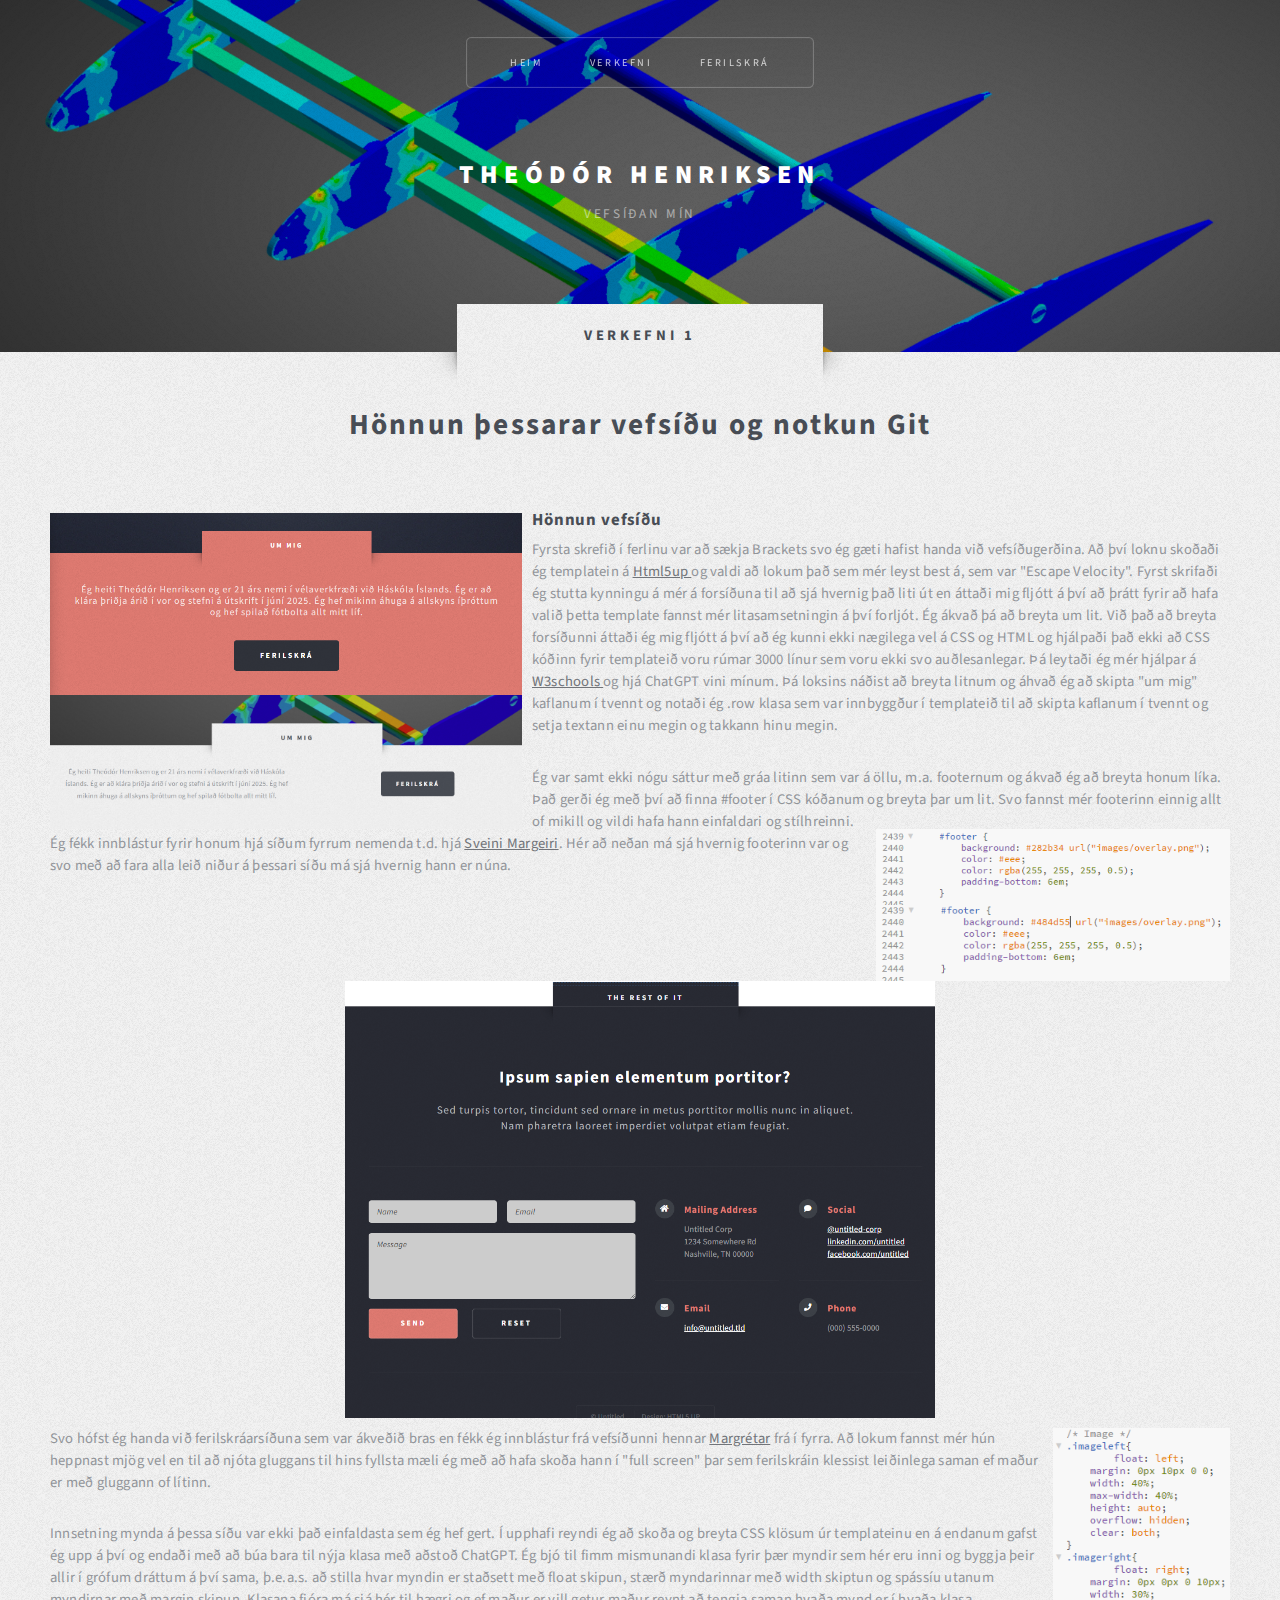
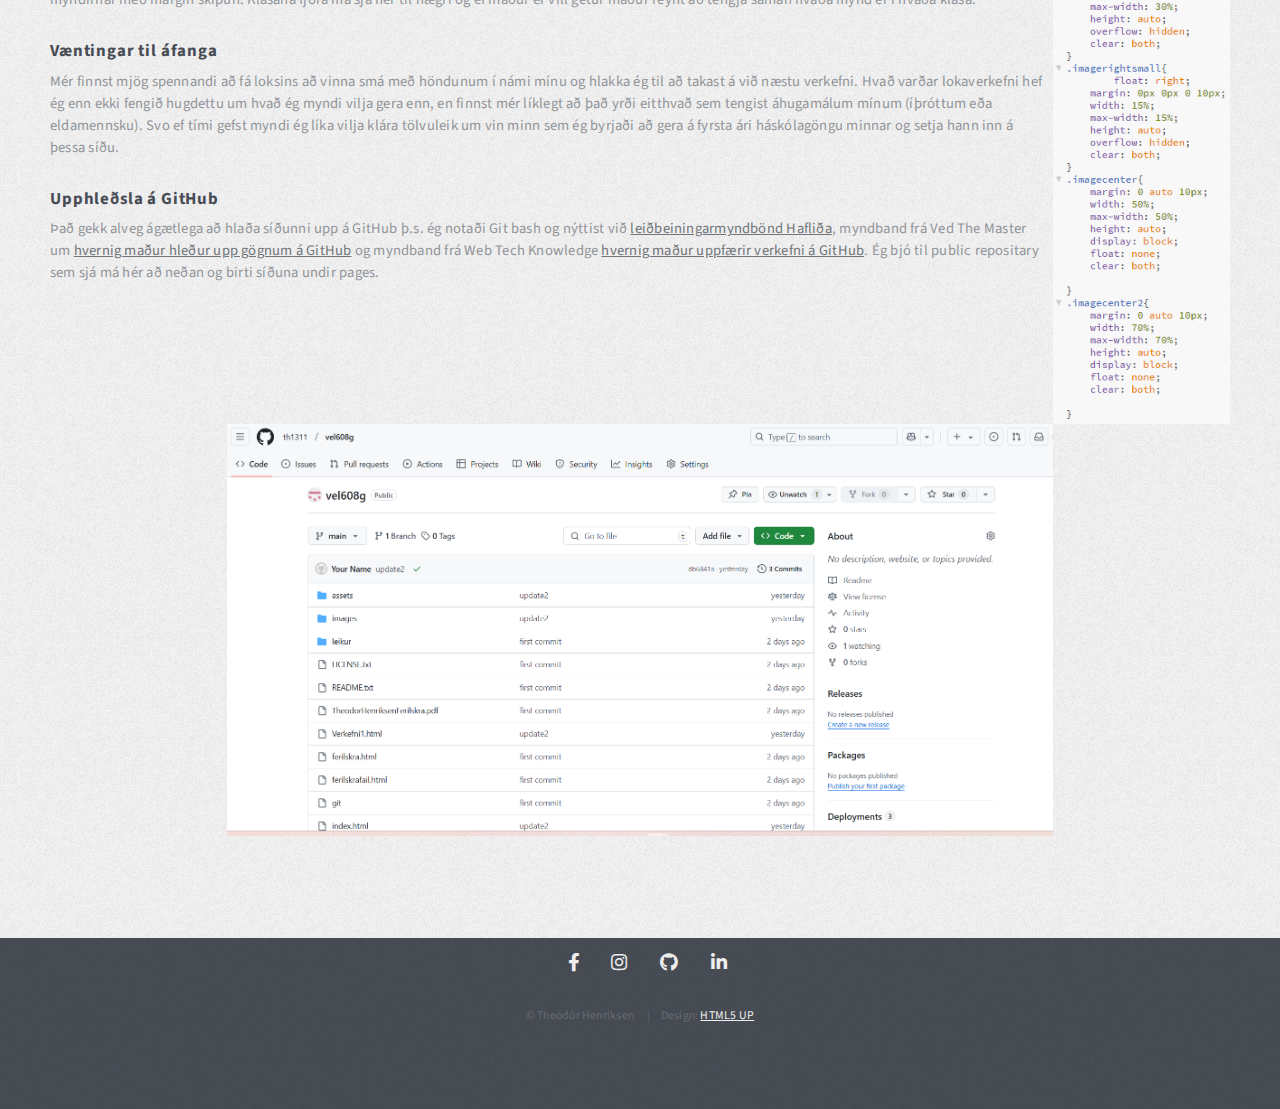
<file: Verkefni1.html>
<!DOCTYPE HTML>
<!--
	Escape Velocity by HTML5 UP
	html5up.net | @ajlkn
	Free for personal and commercial use under the CCA 3.0 license (html5up.net/license)
-->
<html>
	<head>
		<title>Verkefni 1</title>
		<meta charset="utf-8" />
		<meta name="viewport" content="width=device-width, initial-scale=1, user-scalable=no" />
		<link rel="stylesheet" href="assets/css/main.css" />
	</head>
	<body class="no-sidebar is-preload">
		<div id="page-wrapper">

			<!-- Header -->
				<section id="header" class="wrapper">

					<!-- Logo -->
						<div id="logo">
							<h1><a href="index.html">Theódór Henriksen</a></h1>
							<p>Vefsíðan mín</p>
						</div>

					<!-- Nav -->
						<nav id="nav">
							<ul>
								<li class="current"><a href="index.html">Heim</a></li>
								<li>
									<a href="#">Verkefni</a>
									<ul>
										<li><a href="Verkefni1.html">Verkefni 1</a></li>
										<li><a href="Verkefni2.html">Verkefni 2</a></li>
										<li><a href="Verkefni3.html">Verkefni 3</a></li>
										<li><a href="Lokaverkefni.html">Lokaverkefni</a></li>
										<li>
									</ul>
								</li>
								<li><a href="ferilskra.html">Ferilskrá</a></li>
							</ul>
						</nav>

				</section>

			<!-- Main -->
				<div id="main" class="wrapper style3">
					<div class="title">Verkefni 1</div>
					<div class="container">

						<!-- Content -->
							<div id="content">
								<article class="box post">
									<header class="style1">
										<h2>Hönnun þessarar vefsíðu og notkun Git</h2>
									</header>
				
									<p>
									<img src="images/ljotforsida.png" alt="" class="imageleft" />
									<img src="images/sexyforsida.png" alt="" class="imageleft" />
								    <h4>Hönnun vefsíðu</h4>

									Fyrsta skrefið í ferlinu var að sækja Brackets svo ég gæti hafist handa við vefsíðugerðina. Að því loknu skoðaði ég templatein á <a href="https://html5up.net/" target="_blank"> Html5up </a> og valdi að lokum það sem mér leyst best á, sem var "Escape Velocity". 
									Fyrst skrifaði ég stutta kynningu á mér á forsíðuna 

									til að sjá hvernig það liti út en áttaði mig fljótt á því að þrátt fyrir að hafa valið þetta template fannst mér litasamsetningin á því forljót. Ég ákvað þá að breyta um lit.
                                    
                                    Við það að breyta forsíðunni áttaði ég mig fljótt á því að ég kunni ekki nægilega vel á CSS og HTML og hjálpaði það ekki að CSS kóðinn fyrir templateið voru rúmar 3000 línur sem voru ekki svo auðlesanlegar. Þá leytaði ég mér hjálpar á <a href="https://www.w3schools.com/" target="_blank"> W3schools </a> og hjá ChatGPT vini mínum. Þá loksins náðist að breyta litnum og áhvað ég að skipta  "um mig" kaflanum í tvennt og notaði ég .row klasa sem var innbyggður í templateið til að skipta kaflanum í tvennt og setja textann einu megin og takkann hinu megin. 
                                    </p> 
                                    <p>
                                    <img src="images/footerliturfyrir.png" alt="" class="imageright" />
									<img src="images/footerlitureftir.png" alt="" class="imageright" />
                                    Ég var samt ekki nógu sáttur með gráa litinn sem var á öllu, m.a. footernum og ákvað ég að breyta honum líka.                        Það gerði ég með því að finna #footer í CSS kóðanum og breyta þar um lit. Svo fannst mér footerinn einnig allt of mikill og vildi hafa hann einfaldari og stílhreinni. Ég fékk innblástur fyrir honum hjá síðum fyrrum nemenda t.d. hjá <a href="https://sveinnmargeir.github.io/index.html" target="_blank"> Sveini Margeiri</a>. Hér að neðan má sjá hvernig footerinn var og svo með að fara alla leið niður á þessari síðu má sjá hvernig hann er núna.
                                    </p>
                                    <img src="images/fuglyfooter.png" alt="" class="imagecenter" />
                                    
									<img src="images/imageklasar.png" alt="" class="imagerightsmall" />
                                Svo hófst ég handa við ferilskráarsíðuna sem var ákveðið bras en fékk ég innblástur frá vefsíðunni hennar <a href="https://margretmaren.github.io/verkefni/" target="_blank">Margrétar</a>     frá í fyrra. Að lokum fannst mér hún heppnast mjög vel en til að njóta gluggans til hins fyllsta mæli ég með að hafa skoða hann í "full screen" þar sem ferilskráin klessist leiðinlega saman ef maður er með gluggann of lítinn. </p>
                                
                                <p>
                                Innsetning mynda á þessa síðu var ekki það einfaldasta sem ég hef gert. Í upphafi reyndi ég að skoða og breyta CSS klösum úr templateinu en á endanum gafst ég upp á því og endaði með að búa bara til nýja klasa með aðstoð ChatGPT. Ég bjó til fimm mismunandi klasa fyrir þær myndir sem hér eru inni og byggja þeir allir í grófum dráttum á því sama, þ.e.a.s. að stilla hvar myndin er staðsett með float skipun, stærð myndarinnar með width skiptun og spássíu utanum myndirnar með margin skipun. Klasana fjóra má sjá hér til hægri og ef maður er vill getur maður reynt að tengja saman hvaða mynd er í hvaða klasa. 
                                </p>
                                <p><h5>Væntingar til áfanga</h5>
                                Mér finnst mjög spennandi að fá loksins að vinna smá með höndunum í námi mínu og hlakka ég til að takast á við næstu verkefni. Hvað varðar lokaverkefni hef ég enn ekki fengið hugdettu um hvað ég myndi vilja gera enn, en finnst mér líklegt að það yrði eitthvað sem tengist áhugamálum mínum (íþróttum eða eldamennsku). Svo ef tími gefst myndi ég líka vilja klára tölvuleik um vin minn sem ég byrjaði að gera á fyrsta ári háskólagöngu minnar og setja hann inn á þessa síðu.
                                  </p>
                                  <p><h5>Upphleðsla á GitHub</h5>
                                Það gekk alveg ágætlega að hlaða síðunni upp á GitHub þ.s. ég notaði Git bash og nýttist við <a href="https://www.youtube.com/playlist?list=PLGuNTpc293hpIpAVSJ3-SgNolCTa1BfJE" target="_blank">leiðbeiningarmyndbönd Hafliða</a>, myndband frá Ved The Master um <a href="https://www.youtube.com/playlist?list=PLGuNTpc293hpIpAVSJ3-SgNolCTa1BfJE" target="_blank">hvernig maður hleður upp gögnum á GitHub</a> og  myndband frá Web Tech Knowledge <a href="https://www.youtube.com/watch?v=9g9hRBoIgEE" target="_blank">hvernig maður uppfærir verkefni á GitHub</a>. Ég bjó til public repositary sem sjá má hér að neðan og birti síðuna undir pages.
                                  </p>
                                  <img src="images/git.png" alt="" class="imagecenter2" />
									
								</article>
							</div>

					</div>
				</div>

			<!-- Highlights 
				<section id="highlights" class="wrapper style3">
					<div class="title">The Endorsements</div>
					<div class="container">
						<div class="row aln-center">
							<div class="col-4 col-12-medium">
								<section class="highlight">
									<a href="#" class="image featured"><img src="images/pic02.jpg" alt="" /></a>
									<h3><a href="#">Aliquam diam consequat</a></h3>
									<p>Eget mattis at, laoreet vel amet sed velit aliquam diam ante, dolor aliquet sit amet vulputate mattis amet laoreet lorem.</p>
									<ul class="actions">
										<li><a href="#" class="button style1">Learn More</a></li>
									</ul>
								</section>
							</div>
							<div class="col-4 col-12-medium">
								<section class="highlight">
									<a href="#" class="image featured"><img src="images/pic03.jpg" alt="" /></a>
									<h3><a href="#">Nisl adipiscing sed lorem</a></h3>
									<p>Eget mattis at, laoreet vel amet sed velit aliquam diam ante, dolor aliquet sit amet vulputate mattis amet laoreet lorem.</p>
									<ul class="actions">
										<li><a href="#" class="button style1">Learn More</a></li>
									</ul>
								</section>
							</div>
							<div class="col-4 col-12-medium">
								<section class="highlight">
									<a href="#" class="image featured"><img src="images/pic04.jpg" alt="" /></a>
									<h3><a href="#">Mattis tempus lorem</a></h3>
									<p>Eget mattis at, laoreet vel amet sed velit aliquam diam ante, dolor aliquet sit amet vulputate mattis amet laoreet lorem.</p>
									<ul class="actions">
										<li><a href="#" class="button style1">Learn More</a></li>
									</ul>
								</section>
							</div>
						</div>
					</div>
				</section>-->

				<!-- Footer -->
					<footer id="footer">
							<ul class="icons">
								<li><a href="https://www.facebook.com/theodor.henriksen/" class="icon brands alt fa-facebook-f"target="_blank"><span class="label">Facebook</span></a></li>
								<li><a href="https://www.instagram.com/theodorh13/" class="icon brands alt fa-instagram"target="_blank"><span class="label">Instagram</span></a></li>
								<li><a href="https://github.com/th1311" class="icon brands alt fa-github"target="_blank"><span class="label">GitHub</span></a></li>
								<li><a href="https://www.linkedin.com/in/the%C3%B3d%C3%B3r-henriksen-333387312/" class="icon brands alt fa-linkedin-in"target="_blank"><span class="label">LinkedIn</span></a></li>
							</ul>
							<ul class="copyright">
								<li>&copy; Theódór Henriksen</li>
								<li>Design: <a href="https://html5up.net">HTML5 UP</a></li>
							</ul>
					</footer>
		</div>

		<!-- Scripts -->
			<script src="assets/js/jquery.min.js"></script>
			<script src="assets/js/jquery.dropotron.min.js"></script>
			<script src="assets/js/browser.min.js"></script>
			<script src="assets/js/breakpoints.min.js"></script>
			<script src="assets/js/util.js"></script>
			<script src="assets/js/main.js"></script>

	</body>
</html>
</file>
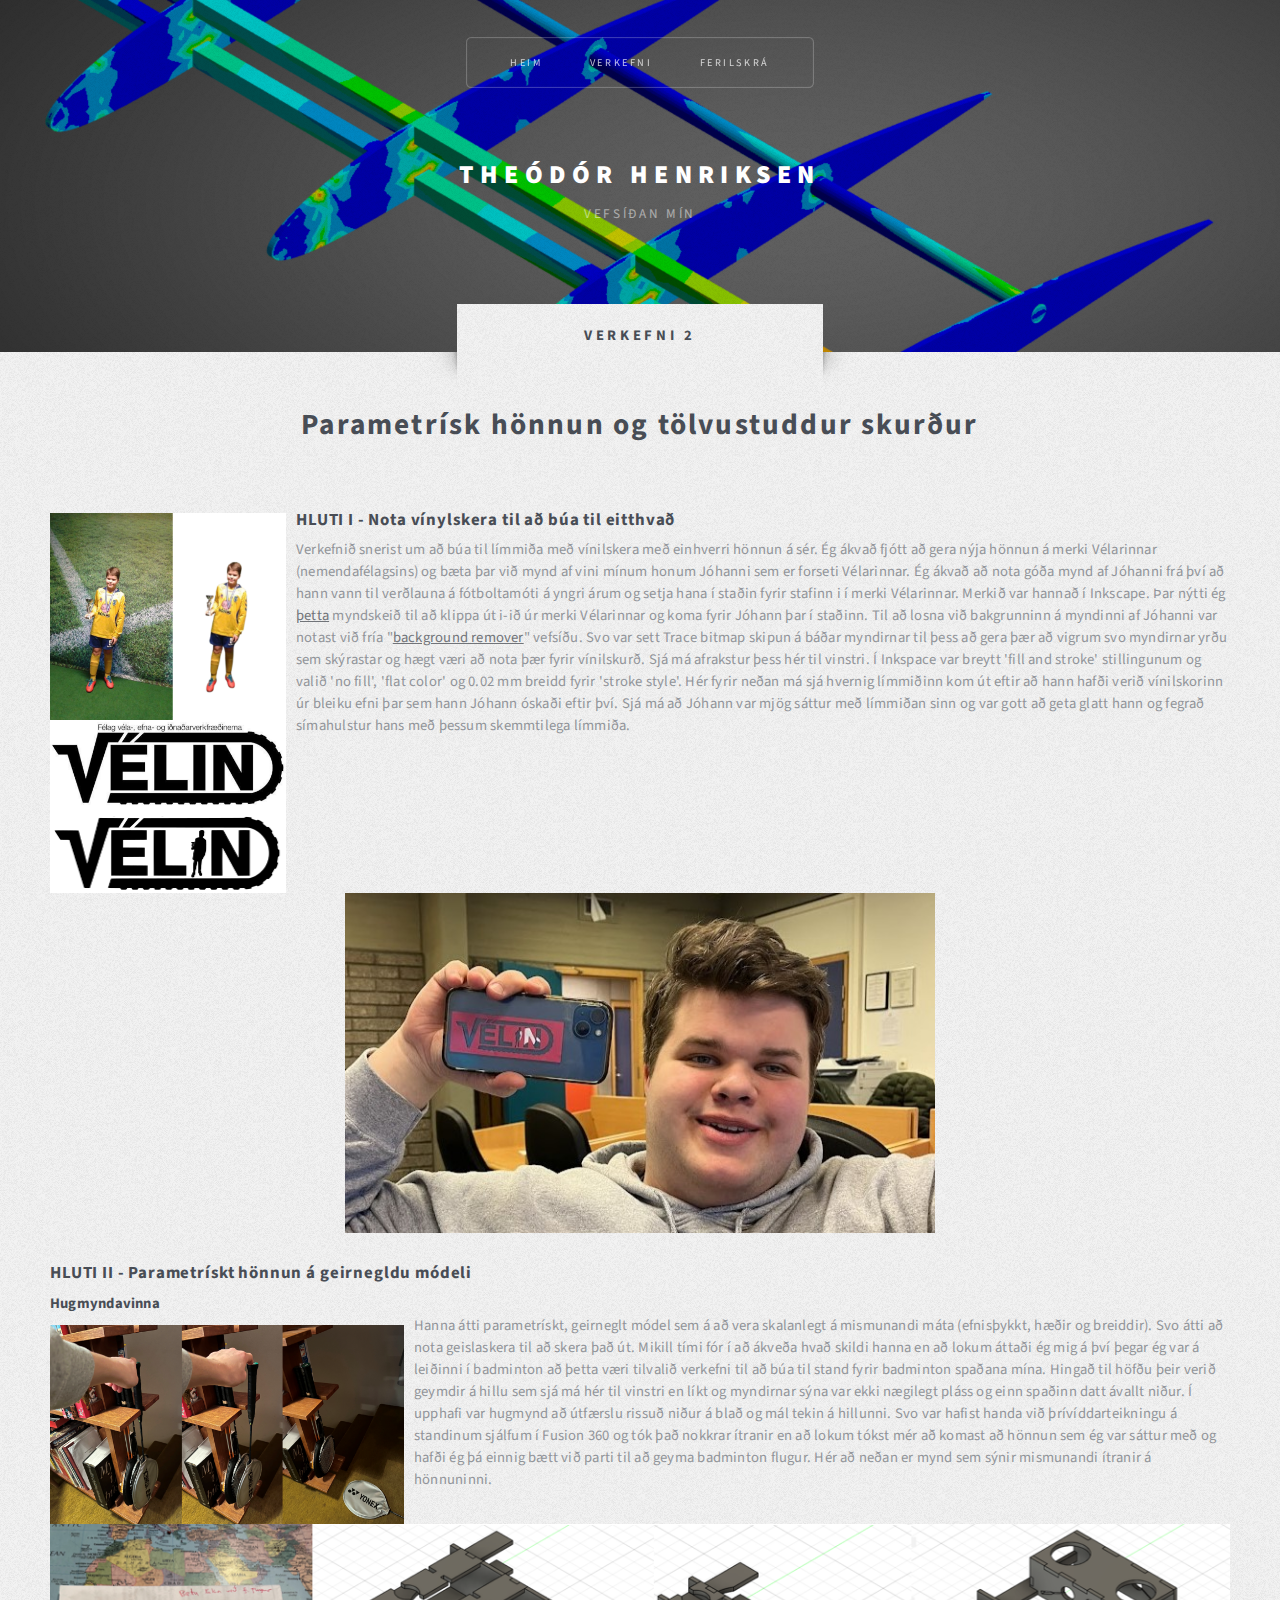
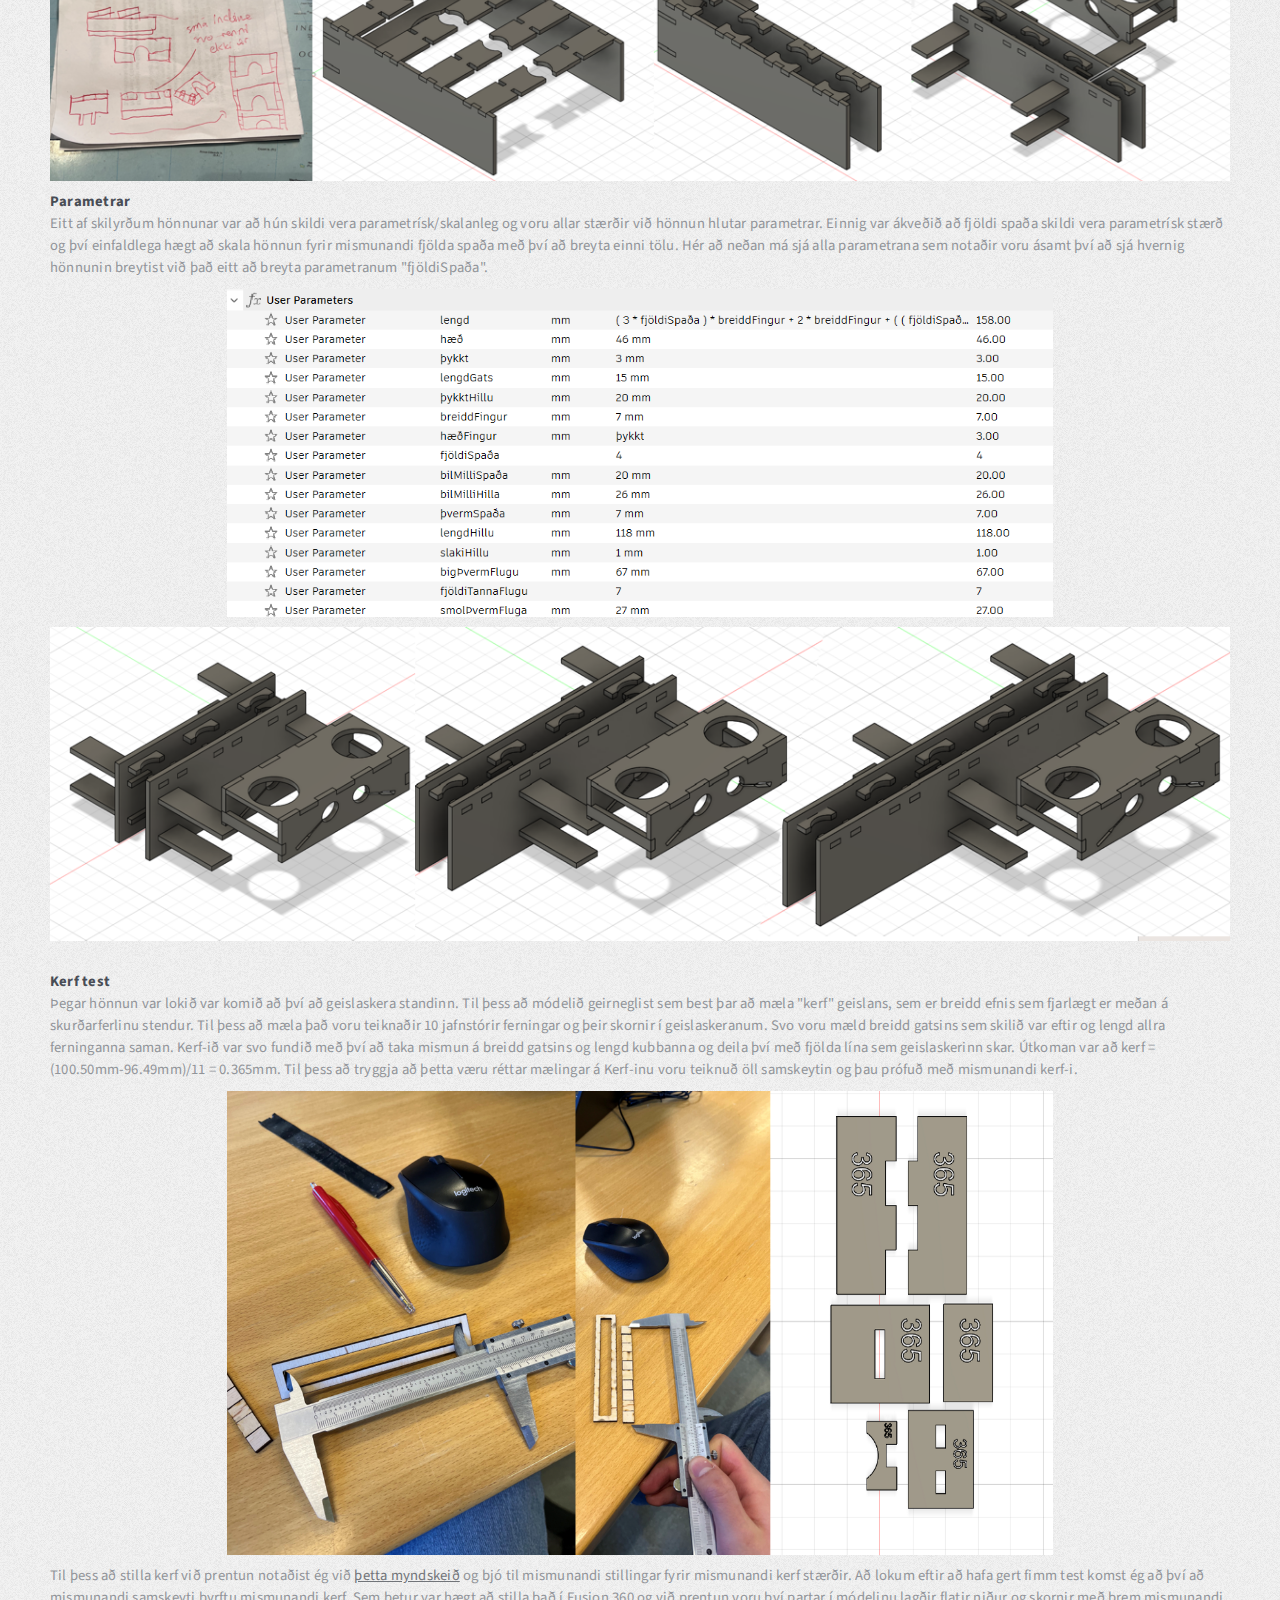
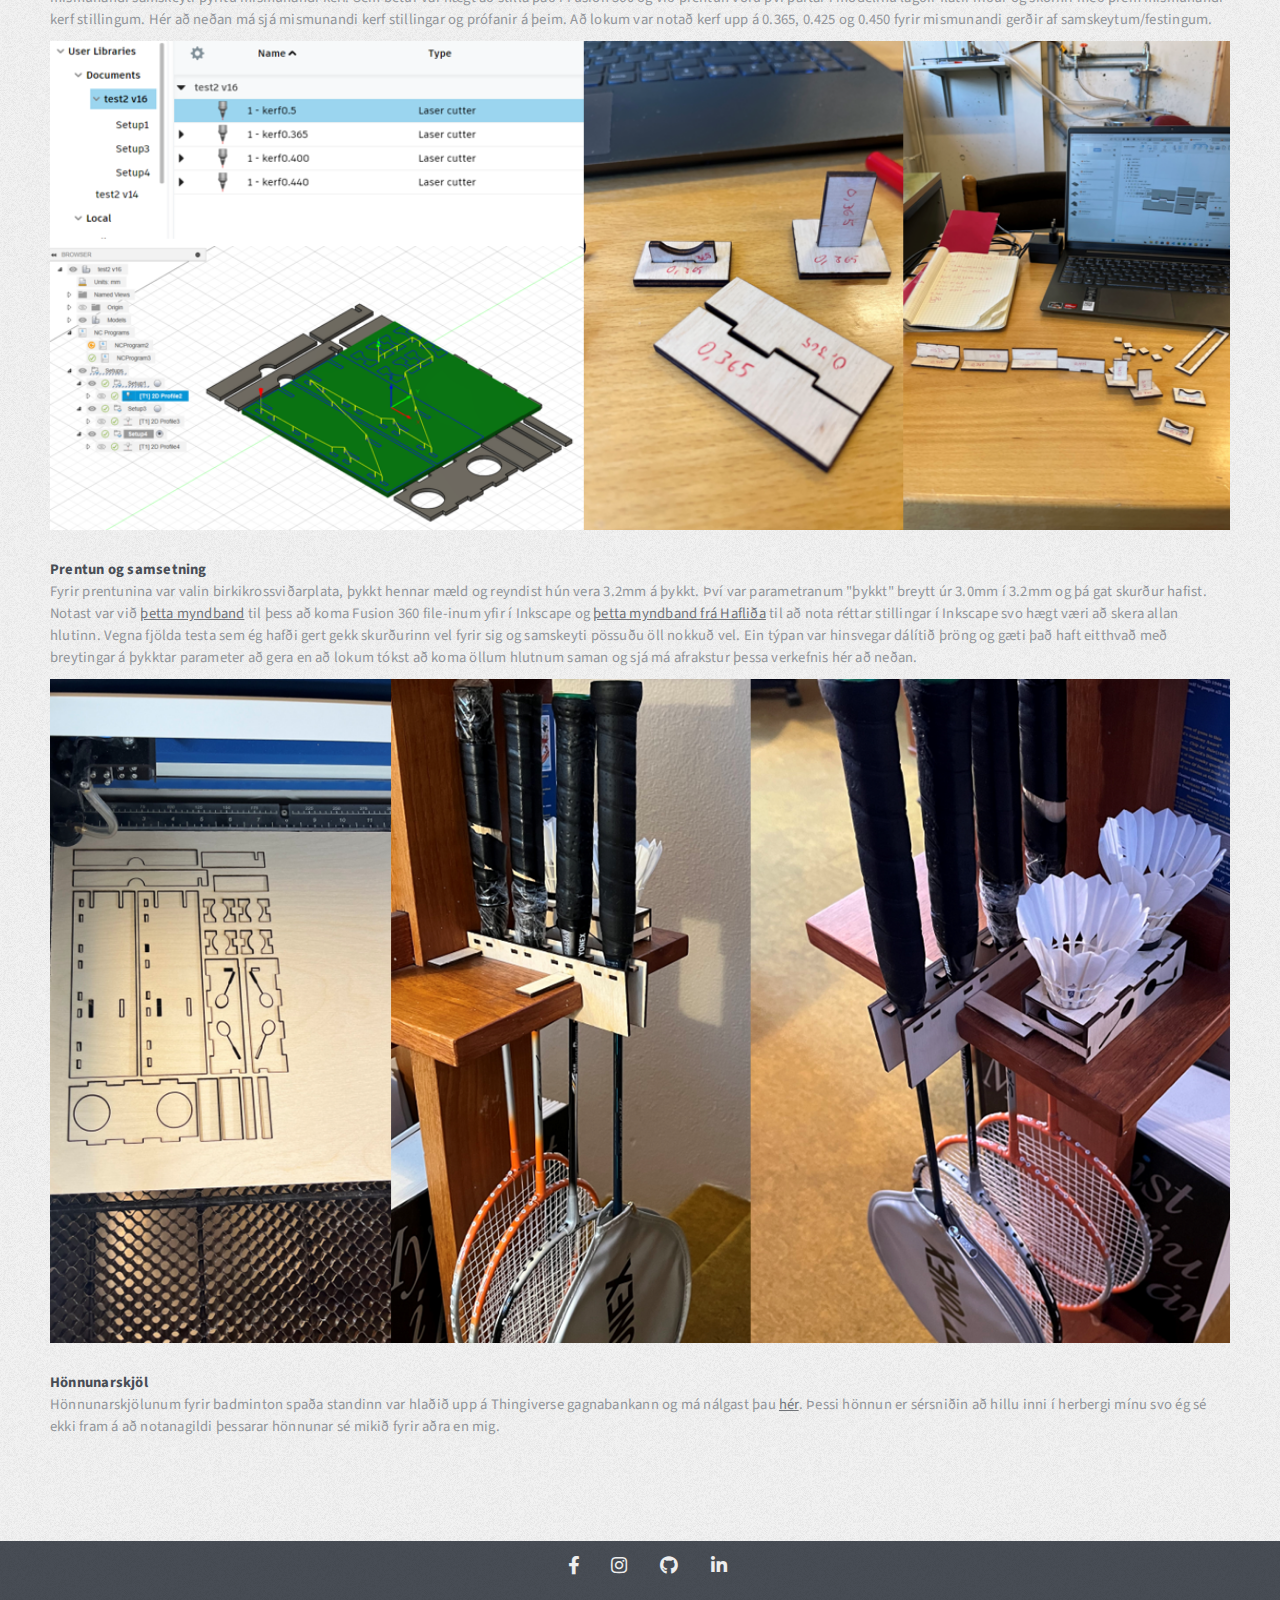
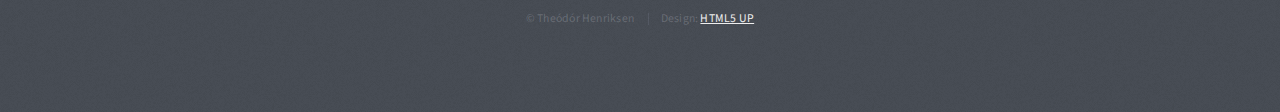
<file: Verkefni2.html>
<!DOCTYPE HTML>
<!--
	Escape Velocity by HTML5 UP
	html5up.net | @ajlkn
	Free for personal and commercial use under the CCA 3.0 license (html5up.net/license)
-->
<html>
	<head>
		<title>Verkefni 2</title>
		<meta charset="utf-8" />
		<meta name="viewport" content="width=device-width, initial-scale=1, user-scalable=no" />
		<link rel="stylesheet" href="assets/css/main.css" />
	</head>
	<body class="no-sidebar is-preload">
		<div id="page-wrapper">

			<!-- Header -->
				<section id="header" class="wrapper">

					<!-- Logo -->
						<div id="logo">
							<h1><a href="index.html">Theódór Henriksen</a></h1>
							<p>Vefsíðan mín</p>
						</div>

					<!-- Nav -->
						<nav id="nav">
							<ul>
								<li class="current"><a href="index.html">Heim</a></li>
								<li>
									<a href="#">Verkefni</a>
									<ul>
										<li><a href="Verkefni1.html">Verkefni 1</a></li>
										<li><a href="Verkefni2.html">Verkefni 2</a></li>
										<li><a href="Verkefni3.html">Verkefni 3</a></li>
										<li><a href="Lokaverkefni.html">Lokaverkefni</a></li>
										<li>
									</ul>
								</li>
								<li><a href="ferilskra.html">Ferilskrá</a></li>
							</ul>
						</nav>

				</section>

			<!-- Main -->
				<div id="main" class="wrapper style3">
					<div class="title">Verkefni 2</div>
					<div class="container">

						<!-- Content -->
							<div id="content">
								<article class="box post">
									<header class="style1">
										<h2>Parametrísk hönnun og tölvustuddur skurður</h2>
									</header>
				
									<p>
									<img src="images/Myndir/doubleJohann.png" alt="" class="imageleftsmall" />
									<img src="images/Myndir/velin.png" alt="" class="imageleftsmall" />
									<img src="images/Myndir/velStol.png" alt="" class="imageleftsmall" />
								    <h4>HLUTI I - Nota vínylskera til að búa til eitthvað</h4>
                                   
									Verkefnið snerist um að búa til límmiða með vínilskera með einhverri hönnun á sér. Ég ákvað fjótt að gera nýja hönnun á merki Vélarinnar (nemendafélagsins) og bæta þar við mynd af vini mínum honum Jóhanni sem er forseti Vélarinnar. Ég ákvað að nota góða mynd af Jóhanni frá því að hann vann til verðlauna á fótboltamóti á yngri árum og setja hana í staðin fyrir stafinn i í merki Vélarinnar.
									Merkið var hannað í Inkscape. Þar nýtti ég <a href="https://www.youtube.com/watch?v=gXT6aFA1r3g" target="_blank">þetta</a> myndskeið til að klippa út i-ið úr merki Vélarinnar og koma fyrir Jóhann þar í staðinn. Til að losna við bakgrunninn á myndinni af Jóhanni var notast við fría "<a href="https://www.remove.bg/" target="_blank">background remover</a>" vefsíðu. 
                                 Svo var sett Trace bitmap skipun á báðar myndirnar til þess að gera þær að vigrum svo myndirnar yrðu sem skýrastar og  hægt væri að nota þær fyrir vínilskurð.
                                  Sjá má afrakstur þess hér til vinstri. Í Inkspace var breytt 'fill and stroke' stillingunum og valið 'no fill', 'flat color' og 0.02 mm breidd fyrir 'stroke style'. Hér fyrir neðan má sjá hvernig límmiðinn kom út eftir að hann hafði verið vínilskorinn úr bleiku efni þar sem hann Jóhann óskaði eftir því. Sjá má að Jóhann var mjög sáttur með límmiðan sinn og var gott að geta glatt hann og fegrað símahulstur hans með þessum skemmtilega límmiða.</p> 
                                   <img src="images/Myndir/limmidiReady.jpg" alt="" class="imagecenter" />
                                    
                                    <p><h5>HLUTI II - Parametrískt hönnun á geirnegldu módeli</h5>
                                    <h6>Hugmyndavinna</h6>
                                    <img src="images/Myndir/spadavesen.png" alt="" class="imageleftmed2" />
                                    Hanna átti parametrískt, geirneglt módel sem á að vera skalanlegt á mismunandi máta (efnisþykkt, hæðir og breiddir). Svo átti að nota geislaskera til að skera það út. 
                                   
                                    Mikill tími fór í að ákveða hvað skildi hanna en að lokum áttaði ég mig á því þegar ég var á leiðinni í badminton að þetta væri tilvalið verkefni til að búa til stand fyrir badminton spaðana mína. Hingað til höfðu þeir verið geymdir á hillu sem sjá má hér til vinstri en líkt og myndirnar sýna var ekki nægilegt pláss og einn spaðinn datt ávallt niður. Í upphafi var hugmynd að útfærslu rissuð niður á blað og mál tekin á hillunni. Svo var hafist handa við þrívíddarteikningu á standinum sjálfum í Fusion 360 og tók það nokkrar ítranir en að lokum tókst mér að komast að hönnun sem ég var sáttur með og hafði ég þá einnig bætt við parti til að geyma badminton flugur. Hér að neðan er mynd sem sýnir mismunandi ítranir á hönnuninni.
                                    <img src="images/Myndir/honnun.png" alt="" class="imagecenter3" />
                                    <h6>Parametrar</h6>
                                
                                    <p>
                                    Eitt af skilyrðum hönnunar var að hún skildi vera parametrísk/skalanleg og voru allar stærðir við hönnun hlutar parametrar. Einnig var ákveðið að fjöldi spaða skildi vera parametrísk stærð og því einfaldlega hægt að skala hönnun fyrir mismunandi fjölda spaða með því að breyta einni tölu. Hér að neðan má sjá alla parametrana sem notaðir voru ásamt því að sjá hvernig hönnunin breytist við það eitt að breyta parametranum "fjöldiSpaða".
                                    <img src="images/Myndir/parametrar.png" alt="" class="imagecenter2" />
                                    <img src="images/Myndir/345.png" alt="" class="imagecenter3" />

                                    <p>
                                    <h6>Kerf test</h6>
                                    Þegar hönnun var lokið var komið að því að geislaskera standinn. Til þess að módelið geirneglist sem best þar að mæla "kerf" geislans, sem er breidd efnis sem fjarlægt er meðan á skurðarferlinu stendur. Til þess að mæla það voru teiknaðir 10 jafnstórir ferningar og þeir skornir í geislaskeranum. Svo voru mæld breidd gatsins sem skilið var eftir og lengd allra ferninganna saman. Kerf-ið var svo fundið með því að taka mismun á breidd gatsins og lengd kubbanna og deila því með fjölda lína sem geislaskerinn skar. Útkoman var að kerf = (100.50mm-96.49mm)/11 = 0.365mm. Til þess að tryggja að þetta væru réttar mælingar á Kerf-inu voru teiknuð öll samskeytin og þau prófuð með mismunandi kerf-i.
                                    <img src="images/Myndir/kerf.png" alt="" class="imagecenter2" />
                                    Til þess að stilla kerf við prentun notaðist ég við <a href="https://www.youtube.com/watch?v=dKBxSx3Tv1k" target="_blank">þetta myndskeið</a> og bjó til mismunandi stillingar fyrir mismunandi kerf stærðir. Að lokum eftir að hafa gert fimm test komst ég að því að mismunandi samskeyti þyrftu mismunandi kerf. Sem betur var hægt að stilla það í Fusion 360 og við prentun voru því partar í módelinu lagðir flatir niður og skornir með þrem mismunandi kerf stillingum. Hér að neðan má sjá mismunandi kerf stillingar og prófanir á þeim. Að lokum var notað kerf upp á 0.365, 0.425 og 0.450 fyrir mismunandi gerðir af samskeytum/festingum.
                                    <img src="images/Myndir/stillingarogtest.png" alt="" class="imagecenter3" />
                                    </p>

                                
                                <p>
                                <h6>Prentun og samsetning</h6> 
                                Fyrir prentunina var valin birkikrossviðarplata, þykkt hennar mæld og reyndist hún vera 3.2mm á þykkt. Því var parametranum "þykkt" breytt úr 3.0mm í 3.2mm og þá gat skurður hafist.
                                Notast var við <a href="https://www.youtube.com/watch?v=Tsp-bDq9ZbE" target="_blank">þetta myndband</a> til þess að koma Fusion 360 file-inum yfir í Inkscape og <a href="https://www.youtube.com/watch?v=gMLuEtXef8s" target="_blank"> þetta myndband frá Hafliða</a> til að nota réttar stillingar í Inkscape svo hægt væri að skera allan hlutinn. Vegna fjölda testa sem ég hafði gert gekk skurðurinn vel fyrir sig og samskeyti pössuðu öll nokkuð vel. Ein týpan var hinsvegar dálítið þröng og gæti það haft eitthvað með breytingar á þykktar parameter að gera en að lokum tókst að koma öllum hlutnum saman og sjá má afrakstur þessa verkefnis hér að neðan.
                                <img src="images/Myndir/finalprod.png" alt="" class="imagecenter3" />

                                </p>
                                <p><h6>Hönnunarskjöl</h6>
                                Hönnunarskjölunum fyrir badminton spaða standinn var hlaðið upp á Thingiverse gagnabankann og má nálgast þau <a href="https://www.thingiverse.com/thing:6965453" target="_blank">hér</a>. Þessi hönnun er sérsniðin að hillu inni í herbergi mínu svo ég sé ekki fram á að notanagildi þessarar hönnunar sé mikið fyrir aðra en mig.
                                  </p>
                                 
									
								</article>
							</div>

					</div>
				</div>


				<!-- Footer -->
					<footer id="footer">
							<ul class="icons">
								<li><a href="https://www.facebook.com/theodor.henriksen/" class="icon brands alt fa-facebook-f"target="_blank"><span class="label">Facebook</span></a></li>
								<li><a href="https://www.instagram.com/theodorh13/" class="icon brands alt fa-instagram"target="_blank"><span class="label">Instagram</span></a></li>
								<li><a href="https://github.com/th1311" class="icon brands alt fa-github"target="_blank"><span class="label">GitHub</span></a></li>
								<li><a href="https://www.linkedin.com/in/the%C3%B3d%C3%B3r-henriksen-333387312/" class="icon brands alt fa-linkedin-in"target="_blank"><span class="label">LinkedIn</span></a></li>
							</ul>
							<ul class="copyright">
								<li>&copy; Theódór Henriksen</li>
								<li>Design: <a href="https://html5up.net">HTML5 UP</a></li>
							</ul>
					</footer>
		</div>

		<!-- Scripts -->
			<script src="assets/js/jquery.min.js"></script>
			<script src="assets/js/jquery.dropotron.min.js"></script>
			<script src="assets/js/browser.min.js"></script>
			<script src="assets/js/breakpoints.min.js"></script>
			<script src="assets/js/util.js"></script>
			<script src="assets/js/main.js"></script>

	</body>
</html>
</file>
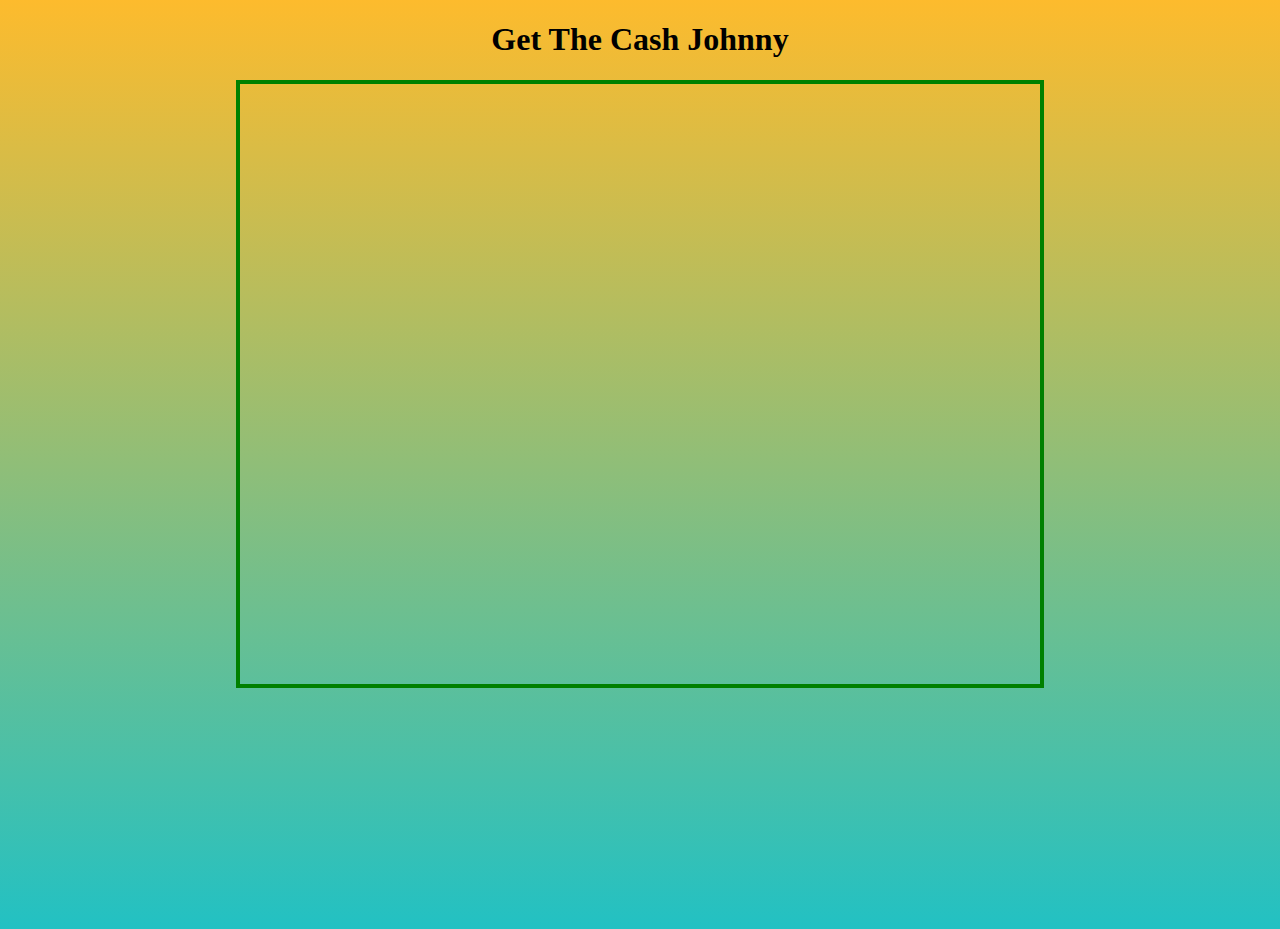
<file: leikur/test.html>
<!DOCTYPE html>
<html lang="en">
<head>
    <meta charset="UTF-8">
    <meta name="viewport" content="width=device-width, initial-scale=1.0">
    <title>Document</title>
    <style>
        #gameArea{
            border:4px solid green;
        }

        body{
            height: 100vh;
            background: linear-gradient(
                0deg,
                rgba(34, 193, 195, 1) 0%,
                rgba(253, 187, 45,1) 100%
            );
            text-align: center;
            overflow:hidden; /*fela scroll bar*/
        }
        h1{
            font-family: Comic Sans MS;
        }
    </style>
</head>
<body>
    <h1>Get The Cash Johnny</h1>
    <canvas id="gameArea" width="800" height="600"></canvas>
    <script src="index.js"></script>
</body>
</html>
</file>
<file: assets/css/main.css>
@import url("fontawesome-all.min.css");
@import url("https://fonts.googleapis.com/css?family=Source+Sans+Pro:400,400italic,700,900");

/*
	Escape Velocity by HTML5 UP
	html5up.net | @ajlkn
	Free for personal and commercial use under the CCA 3.0 license (html5up.net/license)
*/

html, body, div, span, applet, object,
iframe, h1, h2, h3, h4, h5, h6, p, blockquote,
pre, a, abbr, acronym, address, big, cite,
code, del, dfn, em, img, ins, kbd, q, s, samp,
small, strike, strong, sub, sup, tt, var, b,
u, i, center, dl, dt, dd, ol, ul, li, fieldset,
form, label, legend, table, caption, tbody,
tfoot, thead, tr, th, td, article, aside,
canvas, details, embed, figure, figcaption,
footer, header, hgroup, menu, nav, output, ruby,
section, summary, time, mark, audio, video {
	margin: 0;
	padding: 0;
	border: 0;
	font-size: 100%;
	font: inherit;
	vertical-align: baseline;}

article, aside, details, figcaption, figure,
footer, header, hgroup, menu, nav, section {
	display: block;}

body {
	line-height: 1;
}

ol, ul {
	list-style: none;
}

blockquote, q {
	quotes: none;
}

	blockquote:before, blockquote:after, q:before, q:after {
		content: '';
		content: none;
	}

table {
	border-collapse: collapse;
	border-spacing: 0;
}

body {
	-webkit-text-size-adjust: none;
}

mark {
	background-color: transparent;
	color: inherit;
}

input::-moz-focus-inner {
	border: 0;
	padding: 0;
}

input, select, textarea {
	-moz-appearance: none;
	-webkit-appearance: none;
	-ms-appearance: none;
	appearance: none;
}

/* Basic */

	@-ms-viewport {
		width: device-width;
	}

	html {
		box-sizing: border-box;
	}

	*, *:before, *:after {
		box-sizing: inherit;
	}

	body.is-preload *, body.is-preload *:before, body.is-preload *:after {
		-moz-animation: none !important;
		-webkit-animation: none !important;
		-ms-animation: none !important;
		animation: none !important;
		-moz-transition: none !important;
		-webkit-transition: none !important;
		-ms-transition: none !important;
		transition: none !important;
	}

	body, input, textarea, select {
		font-family: 'Source Sans Pro', sans-serif;
		font-weight: 400;
		color: #919499;
		font-size: 14pt;
		line-height: 1.75em;
		letter-spacing: 0.025em;
	}

	h1, h2, h3, h4, h5, h6 {
		font-weight: 700;
		color: #484d55;
	}

		h1 a, h2 a, h3 a, h4 a, h5 a, h6 a {
			color: inherit;
			text-decoration: none;
		}

	a {
		-moz-transition: color .25s ease-in-out;
		-webkit-transition: color .25s ease-in-out;
		-ms-transition: color .25s ease-in-out;
		transition: color .25s ease-in-out;
		text-decoration: underline;
		color: #717479;
	}

		a:hover {
			text-decoration: none;
		}
	a2 {
		-moz-transition: color .25s ease-in-out;
		-webkit-transition: color .25s ease-in-out;
		-ms-transition: color .25s ease-in-out;
		transition: color .25s ease-in-out;
		text-decoration: underline;
		color: #717479;
	}

		a2:hover {
			text-decoration: none;
		}

	strong, b {
		font-weight: 700;
		color: #484d55;
	}

	blockquote {
		border-left: solid 0.5em #ddd;
		padding: 1em 0 1em 2em;
		font-style: italic;
	}

	em, i {
		font-style: italic;
	}

	hr {
		border: 0;
		border-top: solid 1px #ddd;
		margin: 2em 0 2em 0;
	}

	sub {
		position: relative;
		top: 0.5em;
		font-size: 0.8em;
	}

	sup {
		position: relative;
		top: -0.5em;
		font-size: 0.8em;
	}

	.nobr {
		white-space: nowrap;
	}

	br.clear {
		clear: both;
	}

	p, ul, ol, dl, table, blockquote, form {
		margin-bottom: 2em;
	}

/* Container */

	.container {
		margin: 0 auto;
		max-width: 100%;
		width: 68em;
	}
    .containerKynning{
        margin: 0 auto;
		max-width: 80%;
		width: 68em;
}

		@media screen and (max-width: 1680px) {

			.container {
				width: 70em;
			}

		}

		@media screen and (max-width: 1280px) {

			.container {
				width: calc(100% - 100px);
			}

		}

		@media screen and (max-width: 980px) {

			.container {
				width: calc(100% - 100px);
			}

		}

		@media screen and (max-width: 736px) {

			.container {
				width: calc(100% - 40px);
			}

		}

/* Row */

	.row {
		display: flex;
		flex-wrap: wrap;
		box-sizing: border-box;
		align-items: center;
	}

		.row > * {
			box-sizing: border-box;
		}

		.row.gtr-uniform > * > :last-child {
			margin-bottom: 0;
		}

		.row.aln-left {
			justify-content: flex-start;
		}

		.row.aln-center {
			justify-content: center;
		}

		.row.aln-right {
			justify-content: flex-end;
		}

		.row.aln-top {
			align-items: flex-start;
		}

		.row.aln-middle {
			align-items: center;
		}

		.row.aln-bottom {
			align-items: flex-end;
		}

		.row > .imp {
			order: -1;
		}

		.row > .col-1 {
			width: 8.33333%;
		}

		.row > .off-1 {
			margin-left: 8.33333%;
		}

		.row > .col-2 {
			width: 16.66667%;
		}

		.row > .off-2 {
			margin-left: 16.66667%;
		}

		.row > .col-3 {
			width: 25%;
		}

		.row > .off-3 {
			margin-left: 25%;
		}

		.row > .col-4 {
			width: 33.33333%;
		}

		.row > .off-4 {
			margin-left: 33.33333%;
		}

		.row > .col-5 {
			width: 41.66667%;
		}

		.row > .off-5 {
			margin-left: 41.66667%;
		}

		.row > .col-6 {
			width: 50%;
            
		}
		.row > .col-6left {
			width: 50%;
            text-align: left;
		}


		.row > .off-6 {
			margin-left: 50%;
		}

		.row > .col-7 {
			width: 58.33333%;
		}

		.row > .off-7 {
			margin-left: 58.33333%;
		}

		.row > .col-8 {
			width: 66.66667%;
		}

		.row > .off-8 {
			margin-left: 66.66667%;
		}

		.row > .col-9 {
			width: 75%;
		}

		.row > .off-9 {
			margin-left: 75%;
		}

		.row > .col-10 {
			width: 83.33333%;
		}

		.row > .off-10 {
			margin-left: 83.33333%;
		}

		.row > .col-11 {
			width: 91.66667%;
		}

		.row > .off-11 {
			margin-left: 91.66667%;
		}

		.row > .col-12 {
			width: 100%;
		}

		.row > .off-12 {
			margin-left: 100%;
		}

		.row.gtr-0 {
			margin-top: 0px;
			margin-left: 0px;
		}

			.row.gtr-0 > * {
				padding: 0px 0 0 0px;
			}

			.row.gtr-0.gtr-uniform {
				margin-top: 0px;
			}

				.row.gtr-0.gtr-uniform > * {
					padding-top: 0px;
				}

		.row.gtr-25 {
			margin-top: -12.5px;
			margin-left: -12.5px;
		}

			.row.gtr-25 > * {
				padding: 12.5px 0 0 12.5px;
			}

			.row.gtr-25.gtr-uniform {
				margin-top: -12.5px;
			}

				.row.gtr-25.gtr-uniform > * {
					padding-top: 12.5px;
				}

		.row.gtr-50 {
			margin-top: -25px;
			margin-left: -25px;
		}

			.row.gtr-50 > * {
				padding: 25px 0 0 25px;
			}

			.row.gtr-50.gtr-uniform {
				margin-top: -25px;
			}

				.row.gtr-50.gtr-uniform > * {
					padding-top: 25px;
				}

		.row {
			margin-top: -50px;
			margin-left: -50px;
		}

			.row > * {
				padding: 50px 0 0 50px;
			}

			.row.gtr-uniform {
				margin-top: -50px;
			}

				.row.gtr-uniform > * {
					padding-top: 50px;
				}

		.row.gtr-150 {
			margin-top: -75px;
			margin-left: -75px;
		}

			.row.gtr-150 > * {
				padding: 75px 0 0 75px;
			}

			.row.gtr-150.gtr-uniform {
				margin-top: -75px;
			}

				.row.gtr-150.gtr-uniform > * {
					padding-top: 75px;
				}

		.row.gtr-200 {
			margin-top: -100px;
			margin-left: -100px;
		}

			.row.gtr-200 > * {
				padding: 100px 0 0 100px;
			}

			.row.gtr-200.gtr-uniform {
				margin-top: -100px;
			}

				.row.gtr-200.gtr-uniform > * {
					padding-top: 100px;
				}

		@media screen and (max-width: 1680px) {

			.row {
				display: flex;
				flex-wrap: wrap;
				box-sizing: border-box;
				align-items: stretch;
			}

				.row > * {
					box-sizing: border-box;
				}

				.row.gtr-uniform > * > :last-child {
					margin-bottom: 0;
				}

				.row.aln-left {
					justify-content: flex-start;
				}

				.row.aln-center {
					justify-content: center;
				}

				.row.aln-right {
					justify-content: flex-end;
				}

				.row.aln-top {
					align-items: flex-start;
				}

				.row.aln-middle {
					align-items: center;
				}

				.row.aln-bottom {
					align-items: flex-end;
				}

				.row > .imp-xlarge {
					order: -1;
				}

				.row > .col-1-xlarge {
					width: 8.33333%;
				}

				.row > .off-1-xlarge {
					margin-left: 8.33333%;
				}

				.row > .col-2-xlarge {
					width: 16.66667%;
				}

				.row > .off-2-xlarge {
					margin-left: 16.66667%;
				}

				.row > .col-3-xlarge {
					width: 25%;
				}

				.row > .off-3-xlarge {
					margin-left: 25%;
				}

				.row > .col-4-xlarge {
					width: 33.33333%;
				}

				.row > .off-4-xlarge {
					margin-left: 33.33333%;
				}

				.row > .col-5-xlarge {
					width: 41.66667%;
				}

				.row > .off-5-xlarge {
					margin-left: 41.66667%;
				}

				.row > .col-6-xlarge {
					width: 50%;
				}

				.row > .off-6-xlarge {
					margin-left: 50%;
				}

				.row > .col-7-xlarge {
					width: 58.33333%;
				}

				.row > .off-7-xlarge {
					margin-left: 58.33333%;
				}

				.row > .col-8-xlarge {
					width: 66.66667%;
				}

				.row > .off-8-xlarge {
					margin-left: 66.66667%;
				}

				.row > .col-9-xlarge {
					width: 75%;
				}

				.row > .off-9-xlarge {
					margin-left: 75%;
				}

				.row > .col-10-xlarge {
					width: 83.33333%;
				}

				.row > .off-10-xlarge {
					margin-left: 83.33333%;
				}

				.row > .col-11-xlarge {
					width: 91.66667%;
				}

				.row > .off-11-xlarge {
					margin-left: 91.66667%;
				}

				.row > .col-12-xlarge {
					width: 100%;
				}

				.row > .off-12-xlarge {
					margin-left: 100%;
				}

				.row.gtr-0 {
					margin-top: 0px;
					margin-left: 0px;
				}

					.row.gtr-0 > * {
						padding: 0px 0 0 0px;
					}

					.row.gtr-0.gtr-uniform {
						margin-top: 0px;
					}

						.row.gtr-0.gtr-uniform > * {
							padding-top: 0px;
						}

				.row.gtr-25 {
					margin-top: -12.5px;
					margin-left: -12.5px;
				}

					.row.gtr-25 > * {
						padding: 12.5px 0 0 12.5px;
					}

					.row.gtr-25.gtr-uniform {
						margin-top: -12.5px;
					}

						.row.gtr-25.gtr-uniform > * {
							padding-top: 12.5px;
						}

				.row.gtr-50 {
					margin-top: -25px;
					margin-left: -25px;
				}

					.row.gtr-50 > * {
						padding: 25px 0 0 25px;
					}

					.row.gtr-50.gtr-uniform {
						margin-top: -25px;
					}

						.row.gtr-50.gtr-uniform > * {
							padding-top: 25px;
						}

				.row {
					margin-top: -50px;
					margin-left: -50px;
				}

					.row > * {
						padding: 50px 0 0 50px;
					}

					.row.gtr-uniform {
						margin-top: -50px;
					}

						.row.gtr-uniform > * {
							padding-top: 50px;
						}

				.row.gtr-150 {
					margin-top: -75px;
					margin-left: -75px;
				}

					.row.gtr-150 > * {
						padding: 75px 0 0 75px;
					}

					.row.gtr-150.gtr-uniform {
						margin-top: -75px;
					}

						.row.gtr-150.gtr-uniform > * {
							padding-top: 75px;
						}

				.row.gtr-200 {
					margin-top: -100px;
					margin-left: -100px;
				}

					.row.gtr-200 > * {
						padding: 100px 0 0 100px;
					}

					.row.gtr-200.gtr-uniform {
						margin-top: -100px;
					}

						.row.gtr-200.gtr-uniform > * {
							padding-top: 100px;
						}

		}

		@media screen and (max-width: 1280px) {

			.row {
				display: flex;
				flex-wrap: wrap;
				box-sizing: border-box;
				align-items: stretch;
			}

				.row > * {
					box-sizing: border-box;
				}

				.row.gtr-uniform > * > :last-child {
					margin-bottom: 0;
				}

				.row.aln-left {
					justify-content: flex-start;
				}

				.row.aln-center {
					justify-content: center;
				}

				.row.aln-right {
					justify-content: flex-end;
				}

				.row.aln-top {
					align-items: flex-start;
				}

				.row.aln-middle {
					align-items: center;
				}

				.row.aln-bottom {
					align-items: flex-end;
				}

				.row > .imp-large {
					order: -1;
				}

				.row > .col-1-large {
					width: 8.33333%;
				}

				.row > .off-1-large {
					margin-left: 8.33333%;
				}

				.row > .col-2-large {
					width: 16.66667%;
				}

				.row > .off-2-large {
					margin-left: 16.66667%;
				}

				.row > .col-3-large {
					width: 25%;
				}

				.row > .off-3-large {
					margin-left: 25%;
				}

				.row > .col-4-large {
					width: 33.33333%;
				}

				.row > .off-4-large {
					margin-left: 33.33333%;
				}

				.row > .col-5-large {
					width: 41.66667%;
				}

				.row > .off-5-large {
					margin-left: 41.66667%;
				}

				.row > .col-6-large {
					width: 50%;
				}

				.row > .off-6-large {
					margin-left: 50%;
				}

				.row > .col-7-large {
					width: 58.33333%;
				}

				.row > .off-7-large {
					margin-left: 58.33333%;
				}

				.row > .col-8-large {
					width: 66.66667%;
				}

				.row > .off-8-large {
					margin-left: 66.66667%;
				}

				.row > .col-9-large {
					width: 75%;
				}

				.row > .off-9-large {
					margin-left: 75%;
				}

				.row > .col-10-large {
					width: 83.33333%;
				}

				.row > .off-10-large {
					margin-left: 83.33333%;
				}

				.row > .col-11-large {
					width: 91.66667%;
				}

				.row > .off-11-large {
					margin-left: 91.66667%;
				}

				.row > .col-12-large {
					width: 100%;
				}

				.row > .off-12-large {
					margin-left: 100%;
				}

				.row.gtr-0 {
					margin-top: 0px;
					margin-left: 0px;
				}

					.row.gtr-0 > * {
						padding: 0px 0 0 0px;
					}

					.row.gtr-0.gtr-uniform {
						margin-top: 0px;
					}

						.row.gtr-0.gtr-uniform > * {
							padding-top: 0px;
						}

				.row.gtr-25 {
					margin-top: -8.75px;
					margin-left: -8.75px;
				}

					.row.gtr-25 > * {
						padding: 8.75px 0 0 8.75px;
					}

					.row.gtr-25.gtr-uniform {
						margin-top: -8.75px;
					}

						.row.gtr-25.gtr-uniform > * {
							padding-top: 8.75px;
						}

				.row.gtr-50 {
					margin-top: -17.5px;
					margin-left: -17.5px;
				}

					.row.gtr-50 > * {
						padding: 17.5px 0 0 17.5px;
					}

					.row.gtr-50.gtr-uniform {
						margin-top: -17.5px;
					}

						.row.gtr-50.gtr-uniform > * {
							padding-top: 17.5px;
						}

				.row {
					margin-top: -35px;
					margin-left: -35px;
				}

					.row > * {
						padding: 35px 0 0 35px;
					}

					.row.gtr-uniform {
						margin-top: -35px;
					}

						.row.gtr-uniform > * {
							padding-top: 35px;
						}

				.row.gtr-150 {
					margin-top: -52.5px;
					margin-left: -52.5px;
				}

					.row.gtr-150 > * {
						padding: 52.5px 0 0 52.5px;
					}

					.row.gtr-150.gtr-uniform {
						margin-top: -52.5px;
					}

						.row.gtr-150.gtr-uniform > * {
							padding-top: 52.5px;
						}

				.row.gtr-200 {
					margin-top: -70px;
					margin-left: -70px;
				}

					.row.gtr-200 > * {
						padding: 70px 0 0 70px;
					}

					.row.gtr-200.gtr-uniform {
						margin-top: -70px;
					}

						.row.gtr-200.gtr-uniform > * {
							padding-top: 70px;
						}

		}

		@media screen and (max-width: 980px) {

			.row {
				display: flex;
				flex-wrap: wrap;
				box-sizing: border-box;
				align-items: stretch;
			}

				.row > * {
					box-sizing: border-box;
				}

				.row.gtr-uniform > * > :last-child {
					margin-bottom: 0;
				}

				.row.aln-left {
					justify-content: flex-start;
				}

				.row.aln-center {
					justify-content: center;
				}

				.row.aln-right {
					justify-content: flex-end;
				}

				.row.aln-top {
					align-items: flex-start;
				}

				.row.aln-middle {
					align-items: center;
				}

				.row.aln-bottom {
					align-items: flex-end;
				}

				.row > .imp-medium {
					order: -1;
				}

				.row > .col-1-medium {
					width: 8.33333%;
				}

				.row > .off-1-medium {
					margin-left: 8.33333%;
				}

				.row > .col-2-medium {
					width: 16.66667%;
				}

				.row > .off-2-medium {
					margin-left: 16.66667%;
				}

				.row > .col-3-medium {
					width: 25%;
				}

				.row > .off-3-medium {
					margin-left: 25%;
				}

				.row > .col-4-medium {
					width: 33.33333%;
				}

				.row > .off-4-medium {
					margin-left: 33.33333%;
				}

				.row > .col-5-medium {
					width: 41.66667%;
				}

				.row > .off-5-medium {
					margin-left: 41.66667%;
				}

				.row > .col-6-medium {
					width: 50%;
				}

				.row > .off-6-medium {
					margin-left: 50%;
				}

				.row > .col-7-medium {
					width: 58.33333%;
				}

				.row > .off-7-medium {
					margin-left: 58.33333%;
				}

				.row > .col-8-medium {
					width: 66.66667%;
				}

				.row > .off-8-medium {
					margin-left: 66.66667%;
				}

				.row > .col-9-medium {
					width: 75%;
				}

				.row > .off-9-medium {
					margin-left: 75%;
				}

				.row > .col-10-medium {
					width: 83.33333%;
				}

				.row > .off-10-medium {
					margin-left: 83.33333%;
				}

				.row > .col-11-medium {
					width: 91.66667%;
				}

				.row > .off-11-medium {
					margin-left: 91.66667%;
				}

				.row > .col-12-medium {
					width: 100%;
				}

				.row > .off-12-medium {
					margin-left: 100%;
				}

				.row.gtr-0 {
					margin-top: 0px;
					margin-left: 0px;
				}

					.row.gtr-0 > * {
						padding: 0px 0 0 0px;
					}

					.row.gtr-0.gtr-uniform {
						margin-top: 0px;
					}

						.row.gtr-0.gtr-uniform > * {
							padding-top: 0px;
						}

				.row.gtr-25 {
					margin-top: -12.5px;
					margin-left: -12.5px;
				}

					.row.gtr-25 > * {
						padding: 12.5px 0 0 12.5px;
					}

					.row.gtr-25.gtr-uniform {
						margin-top: -12.5px;
					}

						.row.gtr-25.gtr-uniform > * {
							padding-top: 12.5px;
						}

				.row.gtr-50 {
					margin-top: -25px;
					margin-left: -25px;
				}

					.row.gtr-50 > * {
						padding: 25px 0 0 25px;
					}

					.row.gtr-50.gtr-uniform {
						margin-top: -25px;
					}

						.row.gtr-50.gtr-uniform > * {
							padding-top: 25px;
						}

				.row {
					margin-top: -50px;
					margin-left: -50px;
				}

					.row > * {
						padding: 50px 0 0 50px;
					}

					.row.gtr-uniform {
						margin-top: -50px;
					}

						.row.gtr-uniform > * {
							padding-top: 50px;
						}

				.row.gtr-150 {
					margin-top: -75px;
					margin-left: -75px;
				}

					.row.gtr-150 > * {
						padding: 75px 0 0 75px;
					}

					.row.gtr-150.gtr-uniform {
						margin-top: -75px;
					}

						.row.gtr-150.gtr-uniform > * {
							padding-top: 75px;
						}

				.row.gtr-200 {
					margin-top: -100px;
					margin-left: -100px;
				}

					.row.gtr-200 > * {
						padding: 100px 0 0 100px;
					}

					.row.gtr-200.gtr-uniform {
						margin-top: -100px;
					}

						.row.gtr-200.gtr-uniform > * {
							padding-top: 100px;
						}

		}

		@media screen and (max-width: 736px) {

			.row {
				display: flex;
				flex-wrap: wrap;
				box-sizing: border-box;
				align-items: stretch;
			}

				.row > * {
					box-sizing: border-box;
				}

				.row.gtr-uniform > * > :last-child {
					margin-bottom: 0;
				}

				.row.aln-left {
					justify-content: flex-start;
				}

				.row.aln-center {
					justify-content: center;
				}

				.row.aln-right {
					justify-content: flex-end;
				}

				.row.aln-top {
					align-items: flex-start;
				}

				.row.aln-middle {
					align-items: center;
				}

				.row.aln-bottom {
					align-items: flex-end;
				}

				.row > .imp-small {
					order: -1;
				}

				.row > .col-1-small {
					width: 8.33333%;
				}

				.row > .off-1-small {
					margin-left: 8.33333%;
				}

				.row > .col-2-small {
					width: 16.66667%;
				}

				.row > .off-2-small {
					margin-left: 16.66667%;
				}

				.row > .col-3-small {
					width: 25%;
				}

				.row > .off-3-small {
					margin-left: 25%;
				}

				.row > .col-4-small {
					width: 33.33333%;
				}

				.row > .off-4-small {
					margin-left: 33.33333%;
				}

				.row > .col-5-small {
					width: 41.66667%;
				}

				.row > .off-5-small {
					margin-left: 41.66667%;
				}

				.row > .col-6-small {
					width: 50%;
				}

				.row > .off-6-small {
					margin-left: 50%;
				}

				.row > .col-7-small {
					width: 58.33333%;
				}

				.row > .off-7-small {
					margin-left: 58.33333%;
				}

				.row > .col-8-small {
					width: 66.66667%;
				}

				.row > .off-8-small {
					margin-left: 66.66667%;
				}

				.row > .col-9-small {
					width: 75%;
				}

				.row > .off-9-small {
					margin-left: 75%;
				}

				.row > .col-10-small {
					width: 83.33333%;
				}

				.row > .off-10-small {
					margin-left: 83.33333%;
				}

				.row > .col-11-small {
					width: 91.66667%;
				}

				.row > .off-11-small {
					margin-left: 91.66667%;
				}

				.row > .col-12-small {
					width: 100%;
				}

				.row > .off-12-small {
					margin-left: 100%;
				}

				.row.gtr-0 {
					margin-top: 0px;
					margin-left: 0px;
				}

					.row.gtr-0 > * {
						padding: 0px 0 0 0px;
					}

					.row.gtr-0.gtr-uniform {
						margin-top: 0px;
					}

						.row.gtr-0.gtr-uniform > * {
							padding-top: 0px;
						}

				.row.gtr-25 {
					margin-top: -7.5px;
					margin-left: -7.5px;
				}

					.row.gtr-25 > * {
						padding: 7.5px 0 0 7.5px;
					}

					.row.gtr-25.gtr-uniform {
						margin-top: -7.5px;
					}

						.row.gtr-25.gtr-uniform > * {
							padding-top: 7.5px;
						}

				.row.gtr-50 {
					margin-top: -15px;
					margin-left: -15px;
				}

					.row.gtr-50 > * {
						padding: 15px 0 0 15px;
					}

					.row.gtr-50.gtr-uniform {
						margin-top: -15px;
					}

						.row.gtr-50.gtr-uniform > * {
							padding-top: 15px;
						}

				.row {
					margin-top: -30px;
					margin-left: -30px;
				}

					.row > * {
						padding: 30px 0 0 30px;
					}

					.row.gtr-uniform {
						margin-top: -30px;
					}

						.row.gtr-uniform > * {
							padding-top: 30px;
						}

				.row.gtr-150 {
					margin-top: -45px;
					margin-left: -45px;
				}

					.row.gtr-150 > * {
						padding: 45px 0 0 45px;
					}

					.row.gtr-150.gtr-uniform {
						margin-top: -45px;
					}

						.row.gtr-150.gtr-uniform > * {
							padding-top: 45px;
						}

				.row.gtr-200 {
					margin-top: -60px;
					margin-left: -60px;
				}

					.row.gtr-200 > * {
						padding: 60px 0 0 60px;
					}

					.row.gtr-200.gtr-uniform {
						margin-top: -60px;
					}

						.row.gtr-200.gtr-uniform > * {
							padding-top: 60px;
						}

		}

/* Section/Article */

	section,
	article {
		margin: 0 0 4em 0;
	}

	section > :last-child,
	article > :last-child,
	section:last-child,
	article:last-child {
		margin-bottom: 0;
	}

	header.style1 {
		text-align: center;
		padding: 3em 0 3em 0;
	}

		header.style1 h2 {
			font-weight: 700;
			font-size: 2em;
			letter-spacing: 0.075em;
			line-height: 1.5em;
		}

		header.style1 p {
			color: #b1b4b9;
			display: block;
			margin: 1.15em 0 0 0;
			font-size: 1.3em;
			letter-spacing: 0.075em;
			line-height: 1.5em;
		}

/* Table */

	table {
		width: 100%;
	}

		table.default {
			width: 100%;
		}

			table.default tbody tr:nth-child(2n+2) {
				background: #f4f4f4;
			}

			table.default td {
				padding: 0.5em 1em 0.5em 1em;
			}

			table.default th {
				text-align: left;
				font-weight: 400;
				padding: 0.5em 1em 0.5em 1em;
			}

			table.default thead {
				background: #484d55;
				color: #fff;
			}

			table.default tfoot {
				background: #eee;
			}

/* Form */

	form label {
		display: block;
		font-weight: 700;
		color: #484d55;
		margin: 0.25em 0 0.5em 0;
	}

	form input[type="text"],
	form input[type="email"],
	form input[type="password"],
	form select,
	form textarea {
		-moz-transition: all .25s ease-in-out;
		-webkit-transition: all .25s ease-in-out;
		-ms-transition: all .25s ease-in-out;
		transition: all .25s ease-in-out;
		-webkit-appearance: none;
		display: block;
		border: 0;
		background: #eee;
		box-shadow: inset 0px 0px 1px 0px #a0a1a7;
		border-radius: 0.35em;
		width: 100%;
		padding: 0.75em 1em 0.75em 1em;
	}

		form input[type="text"]:focus,
		form input[type="email"]:focus,
		form input[type="password"]:focus,
		form select:focus,
		form textarea:focus {
			background: #f8f8f8;
		}

	form input[type="text"],
	form input[type="email"]
	input[type="password"] {
		line-height: 1em;
	}

	form select {
		line-height: 1em;
	}

	form textarea {
		min-height: 8em;
	}

	form ul.actions {
		margin-top: 0;
	}

	form ::-webkit-input-placeholder {
		color: #555 !important;
		font-style: italic;
		line-height: 1.35em;
	}

	form :-moz-placeholder {
		color: #555 !important;
		font-style: italic;
	}

	form ::-moz-placeholder {
		color: #555 !important;
		font-style: italic;
	}

	form :-ms-input-placeholder {
		color: #555 !important;
		font-style: italic;
	}

	form ::-moz-focus-inner {
		border: 0;
	}

/* Image */
.imageleft{
        float: left; 
    margin: 0px 10px 0 0; 
    width: 40%; 
    max-width: 40%; 
    height: auto; 
    overflow: hidden; 
    clear: both;
}
.imageleftmed{
        float: left; 
    margin: 0px 10px 0 0; 
    width: 30%; 
    max-width: 30%; 
    height: auto; 
    overflow: hidden; 
    clear: both;
}
.imageleftmed2{
        float: left; 
    margin: 10px 10px 0px 0px; 
    width: 30%; 
    max-width: 30%; 
    height: auto; 
    overflow: hidden; 
    clear: both;
}
.imageleftsmall{
        float: left; 
    margin: 0px 10px 0 0; 
    width: 20%; 
    max-width: 20%; 
    height: auto; 
    overflow: hidden; 
    clear: both;
}
.imageright{
        float: right; 
    margin: 0px 0px 0 10px; 
    width: 30%; 
    max-width: 30%;
    height: auto; 
    overflow: hidden; 
    clear: both;
}
.imagerightsmall{
        float: right; 
    margin: 0px 0px 0 10px; 
    width: 15%; 
    max-width: 15%;
    height: auto; 
    overflow: hidden; 
    clear: both;
}
.imagerightmed{
        float: right; 
    margin: 0px 0px 0 10px; 
    width: 30%; 
    max-width: 30%;
    height: auto; 
    overflow: hidden; 
    clear: both;
}
.imagecenter{
    margin: 0 auto 10px; 
    width: 50%; 
    max-width: 50%; 
    height: auto; 
    display: block;
    float: none;
    clear: both; 

}
.imagecenter2{
    margin: 10px auto 10px; 
    width: 70%; 
    max-width: 70%; 
    height: auto; 
    display: block;
    float: none; 
    clear: both;

}
.imagecenter3{
    margin: 10px auto 10px; 
    width: 100%; 
    max-width: 100%; 
    height: auto; 
    display: block;
    float: none; 
    clear: both;

}

	.image {
		display:contents;
	}

        .image.forsida{
            max-height: 800px;
            max-width: 100%;
            margin-left: auto;
            margin-right: auto;
            overflow: hidden;
            
        }

		.image img {
			display: block;
			width: 100%;
            max-height: 200px;
            object-fit: cover;       
		}

    

		.image.fit {
			display: block; 
			width: 100%;
		}
styl
		.image.left {
			float: left;
			margin: 0 2em 2em 0;

		}
		.image.left img {
			float: left;
			margin: 0 2em 2em 0;
            width: 10%;
		}


		.image.centered {
			display: block;
			margin: 0 0 2em 0;
		}
		.image.centered2 {
			display: contents;
			margin: 0 0 2em 0;
            height: 500px;
		}

        .image.centered img {
				margin: 0 auto;
				width: auto;
		  }

		.image.featured {
			display:block;
			width: 100%;
			margin: 0 0 2em 0;
            object-fit: cover;
		}
		.image.featured2 {
			display:contents;
			width: 100%;
			margin: 0 0 2em 0;
            object-fit: cover;
		}
        .image.farleft30 {
            display: block;
			width: 30%;
            height: auto;
			margin: 0 0 2em 0;
        }
]
/*space*/
.section-spacing {
    height: 400px; /* Adjust as needed */
    width: 100%;
}




/*tímalína test 2*/
/* Timeline */
.timeline-container {
  width: 80%;
  padding: 50px 0;
  margin: 0px auto;
  position: relative;
  overflow: hidden;


}

.timeline-container:before {
  content: '';
  position: absolute;
  top: 0;
  left: 50%;
  margin-left: -2px;
  width: 0px;
  height: 100%;
  background: #484d55;
  z-index: 0; /* Behind the markers */
}
.timeline-block {
  width: -webkit-calc(40% + 8px);
  width: -moz-calc(40% + 8px);
  width: calc(40% + 8px);
  display: -webkit-box;
  display: -webkit-flex;
  display: -moz-box;
  display: flex;
  -webkit-box-pack: justify;
  -webkit-justify-content: space-between;
  -moz-box-pack: justify;
  justify-content: space-between;
  clear: both;
  border-radius: 5px;
  box-shadow: 0 2px 5px rgba(0, 0, 0, 0.1);
}

.timeline-block-right {
  float: right;

}

.timeline-block-left {
  float: left;
  direction: ltr;
    
}

.marker {
  position:absolute;
  left: 50%;
  transform: translateX(-50%); /* Ensure it aligns perfectly */
  width: 60px;
  height: 60px;
  background-size: cover; /* Ensure the image covers the marker space */
  background-position: center; /* Center the image */
 
  background-color: #f3f3f3 url("images/overlay.png"); /* White background for the box */  
  z-index: 0;
}
/* Specific markers with different images */
.marker-education {

  background-image: url('images/skultest2.png'); /* Path to your education image */

}

.marker-work {
  background-image: url('images/briefcase.png') !important; /* Path to your work image */

}

.marker-skills {
  background-image: url('images/pencil.png'); /* Path to your skills image */
}
.marker-hobby {
  background-image: url('images/sports.png'); /* Path to your skills image */
}

.timeline-content {
  width: 95%;
  padding: 0 15px;
  color: #484d55;
}

.timeline-block-left .timeline-content {
 text-align:right;
}

.timeline-content .timeline-h3 {
  margin-top: 5px;
  margin-bottom: 5px;
  font-size: 25px;
  font-weight: 500
}

.timeline-content .timeline-span {
  font-size: 15px;
  color: #484d55;
}

.timeline-content .timeline-p {
  font-size: 14px;
  line-height: 1.5em;
  word-spacing: 1px;
  color: #484d55;
}


@media screen and (max-width: 768px) {
  .timeline-container:before {
    left: 8px;
    width: 2px;
  }

  .timeline-block {
     width: 100%;
     margin-bottom: 30px;
  }
  .timeline-block-right {
     float: none;
  }

  .timeline-block-left {
     float: none;
     direction: ltr;
  }
 
 .timeline-block-left .timeline-content {
   text-align:left;
   order: 2;
 }
 
 .timeline-block-left .marker {
   order: 1;
 }
}


/* centering á takkanum */
.centered {
  text-align: center;
}



/* Button */

	input[type="button"],
	input[type="submit"],
	input[type="reset"],
	button,
	.button {
		-moz-transition: all .25s ease-in-out;
		-webkit-transition: all .25s ease-in-out;
		-ms-transition: all .25s ease-in-out;
		transition: all .25s ease-in-out;
		display: inline-block;
		background: #444;
		text-align: center;
		text-transform: uppercase;
		font-weight: 700;
		letter-spacing: 0.25em;
		text-decoration: none;
		border-radius: 0.35em;
		border: 0;
		outline: 0;
		cursor: pointer;
		padding: 0 2.25em 0 2.25em;
		font-size: 0.9em;
		min-width: 12em;
		height: 4em;
		line-height: 4em;
	}

		input[type="button"]:hover,
		input[type="submit"]:hover,
		input[type="reset"]:hover,
		button:hover,
		.button:hover {
			background-color: #f98780;
		}

		input[type="button"].large,
		input[type="submit"].large,
		input[type="reset"].large,
		button.large,
		.button.large {
			font-size: 1em;
			min-width: 14em;
		}

		input[type="button"].style1,
		input[type="submit"].style1,
		input[type="reset"].style1,
		button.style1,
		.button.style1 {
			background: #e97770 url("images/overlay.png");
			color: #fff;
		}

			input[type="button"].style1:hover,
			input[type="submit"].style1:hover,
			input[type="reset"].style1:hover,
			button.style1:hover,
			.button.style1:hover {
				background-color: #f98780;
			}

			input[type="button"].style1:active,
			input[type="submit"].style1:active,
			input[type="reset"].style1:active,
			button.style1:active,
			.button.style1:active {
				background-color: #d96760;
			}

		input[type="button"].style2,
		input[type="submit"].style2,
		input[type="reset"].style2,
		button.style2,
		.button.style2 {
			background: none;
			color: #606167;
			box-shadow: inset 0px 0px 2px 0px #a0a1a7;
		}

			input[type="button"].style2:hover,
			input[type="submit"].style2:hover,
			input[type="reset"].style2:hover,
			button.style2:hover,
			.button.style2:hover {
				box-shadow: inset 0px 0px 2px 0px #606167;
			}

			input[type="button"].style2:active,
			input[type="submit"].style2:active,
			input[type="reset"].style2:active,
			button.style2:active,
			.button.style2:active {
				box-shadow: inset 0px 0px 2px 0px #202127;
			}

		input[type="button"].style3,
		input[type="submit"].style3,
		input[type="reset"].style3,
		button.style3,
		.button.style3 {
			background: #484d55 url("images/overlay.png");
			color: #fff;
		}

			input[type="button"].style3:hover,
			input[type="submit"].style3:hover,
			input[type="reset"].style3:hover,
			button.style3:hover,
			.button.style3:hover {
				background-color: #3f434b;
			}

			input[type="button"].style3:active,
			input[type="submit"].style3:active,
			input[type="reset"].style3:active,
			button.style3:active,
			.button.style3:active {
				background-color: #1f232b;
			}

/* List */

	ul {
		list-style: disc;
		padding-left: 1em;
	}

		ul li {
			padding-left: 0.5em;
		}

		ul.style2 {
			list-style: none;
			padding-left: 0;
		}

			ul.style2 li {
				border-top: solid 1px #eee;
				padding: 1.5em 0 0 0;
				margin: 1.5em 0 0 0;
			}

				ul.style2 li:first-child {
					border-top: 0;
					padding-top: 0;
					margin-top: 0;
				}

		ul.style3 {
			list-style: none;
			padding-left: 0;
		}

			ul.style3 li {
				border-top: solid 1px #eee;
				padding: 0.5em 0 0 0;
				margin: 0.5em 0 0 0;
			}

				ul.style3 li:first-child {
					border-top: 0;
					padding-top: 0;
					margin-top: 0;
				}

	ol {
		list-style: decimal;
		padding-left: 1.25em;
	}

		ol li {
			padding-left: 0.25em;
		}

/* Actions */

	ul.actions {
		list-style: none;
		padding-left: 0;
		margin: 3em 0 0 0;
	}

		ul.actions li {
			display: inline-block;
			margin: 0 0.75em 0 0.75em;
			padding-left: 0;
		}

			ul.actions li:first-child {
				margin-left: 0;
			}

			ul.actions li:last-child {
				margin-right: 0;
			}

		ul.actions.special {
			text-align: center;
		}

/* Feature List */

	.feature-list {
		max-width: 58em;
		margin-left: auto;
		margin-right: auto;
		position: relative;
		top: 0.75em;
	}

		.feature-list section {
			border-top: solid 1px #eee;
			padding-top: 3em;
			padding-left: 5em;
			position: relative;
		}

		@media screen and (min-width: 981px) {

			.feature-list > .row > :nth-child(-n + 2) > section {
				border-top: 0;
				padding-top: 0;
			}

		}

		.feature-list h3 {
			color: #e97770 !important;
			margin: -0.35em 0 0.75em 0;
			font-size: 1.15em;
			letter-spacing: 0.05em;
            
		}

			.feature-list h3:before {
				display: block;
				color: #fff;
				background: #2f333b url("images/overlay.png");
				border-radius: 2.5em;
				text-align: center;
				width: 2.5em;
				height: 2.5em;
				line-height: 2.5em;
				margin-right: 0.75em;
				position: absolute;
				left: 0;
				margin-top: -0.5em;
			}

		.feature-list.small section {
			padding-left: 3.5em;
            padding-top: 2em;
		}

		.feature-list.small h3:before {
			font-size: 0.8em;
		}

/* Icons */

	.icon {
		text-decoration: none;
		text-decoration: none;
	}

		.icon:before {
			-moz-osx-font-smoothing: grayscale;
			-webkit-font-smoothing: antialiased;
			display: inline-block;
			font-style: normal;
			font-variant: normal;
			text-rendering: auto;
			line-height: 1;
			text-transform: none !important;
			font-family: 'Font Awesome 5 Free';
			font-weight: 400;
		}

		.icon:before {
			line-height: inherit;
			font-size: 1.25em;
		}

		.icon > .label {
			display: none;
		}

		.icon.solid:before {
			font-weight: 900;
		}

		.icon.brands:before {
			font-family: 'Font Awesome 5 Brands';
		}

/* Box */

	.box header {
		margin: 0 0 1.5em 0;
	}

		.box header.style1 {
			position: relative;
			margin: -0.5em 0 0 0;
			padding-top: 0;
		}

	.box h2 {
		margin: 0 0 0.75em 0;
		font-size: 1.15em;
		letter-spacing: 0.05em;
	}
	.box h4 {
		margin: -2em 0 0.5em 0;
		font-size: 1.15em;
		letter-spacing: 0.05em;
	}
	.box h5 {
		margin: 0em 0 0.5em 0;
		font-size: 1.15em;
		letter-spacing: 0.05em;
    
	}



	.box h3 {
		margin: 0 0 0.5em 0;
		font-size: 1em;
		font-weight: 600;
		letter-spacing: 0.05em;
	}

	.box.post-excerpt .image.left {
		position: relative;
		top: 0.5em;
		width: 5em;
	}

	.box.post-excerpt h3, .box.post-excerpt p {
		margin-left: 7em;
	}

/* Wrapper */

	.wrapper {
		position: relative;
		padding: 3em 0 9em 0;  /*breytti hérna*/
	}
		.wrapper .tilli {
			position: absolute;
			top: 0;
			left: 50%;
			text-align: center;
			text-transform: uppercase;
			display: block;
			font-weight: 700;
			letter-spacing: 0.25em;
			font-size: 1.5em;
			width: 25em;
			height: 3.25em;
			top: -3.25em;
			line-height: 3.25em;
			margin-bottom: -3.25em;
			margin-left: -12.5em;
			padding-top: 0.5em;
            color: #e97770;
			letter-spacing: 0.05em;
		}

		.wrapper .title {
			position: absolute;
			top: 0;
			left: 50%;
			text-align: center;
			text-transform: uppercase;
			display: block;
			font-weight: 700;
			letter-spacing: 0.25em;
			font-size: 1em;
			width: 25em;
			height: 3.25em;
			top: -3.25em;
			line-height: 3.25em;
			margin-bottom: -3.25em;
			margin-left: -12.5em;
			padding-top: 0.5em;
		}

			.wrapper .title:before {
				content: '';
				position: absolute;
				bottom: -38px;
				left: -35px;
				width: 35px;
				height: 38px;
				background: url("images/shadow.png");
			}

			.wrapper .title:after {
				-moz-transform: scaleX(-1);
				-webkit-transform: scaleX(-1);
				-ms-transform: scaleX(-1);
				transform: scaleX(-1);
				content: '';
				position: absolute;
				bottom: -38px;
				right: -35px;
				width: 35px;
				height: 38px;
				background: url("images/shadow.png");
			}



		.wrapper.style1 {
			background: #e97770 url("images/overlay.png");
			color: #eee;
			color: rgba(255, 255, 255, 0.75);
		}

			.wrapper.style1 .title {
				background: #e97770 url("images/overlay.png");
				color: #fff;
			}

			.wrapper.style1 h1, .wrapper.style1 h2, .wrapper.style1 h3, .wrapper.style1 h4, .wrapper.style1 h5, .wrapper.style1 h6, .wrapper.style1 strong, .wrapper.style1 b, .wrapper.style1 a {
				color: #fff;
			}

		.wrapper.style2 {
			background: #fff;
		}

			.wrapper.style2 .title {
				background: #fff;
				color: #484d55;
			}

		.wrapper.style3 {
			background: #f3f3f3 url("images/overlay.png");
		}

			.wrapper.style3 .title {
				background: #f3f3f3 url("images/overlay.png");
				color: #484d55;
			}
			.wrapper.style3 .tilli {
				background: #f3f3f3 url("images/overlay.png");
				color: #484d55;
			}

			.wrapper.style3 .image {
				border: solid 10px #fff;
			}

/* Page Wrapper */

	#page-wrapper > section {
		margin-bottom: 0;
	}

/* Header */

	#header {
		display: -moz-flex;
		display: -webkit-flex;
		display: -ms-flex;
		display: flex;
		-moz-align-items: center;
		-webkit-align-items: center;
		-ms-align-items: center;
		align-items: center;
		-moz-justify-content: center;
		-webkit-justify-content: center;
		-ms-justify-content: center;
		justify-content: center;
		position: relative;
		height: 24em;
		background: url("images/covermynd.jpg") center center;
		background-size: cover;
		padding: 0;
	}

		#header:before {
			content: '';
			position: absolute;
			top: 0;
			left: 0;
			width: 100%;
			height: 100%;
			background: url("images/overlay.png");
		}

		.homepage #header {
			height: 35em;
		}

/* Logo */

	#logo {
		width: 100%;
		text-align: center;
		position: relative;
		top: 1.5em;
	}

		#logo h1 {
			font-weight: 900;
			text-transform: uppercase;
			color: #fff;
			font-size: 2em;
			letter-spacing: 0.25em;
		}

		#logo p {
			color: #eee;
			color: rgba(255, 255, 255, 0.5);
			text-transform: uppercase;
			margin: 1.25em 0 0 0;
			display: block;
			letter-spacing: 0.2em;
			font-size: 0.9em;
		}

/* Nav */

	#nav {
		position: absolute;
		display: block;
        position: fixed; /* Set the navbar to fixed position */
		top: 2.5em;
		left: 0;
		width: 100%;
		text-align: center;
	}

		#nav > ul {
			display: inline-block;
			border-radius: 0.35em;
			box-shadow: inset 0px 0px 1px 1px rgba(255, 255, 255, 0.25);
			padding: 0 1.5em 0 1.5em;
		}

			#nav > ul > li {
				display: inline-block;
				text-align: center;
				padding: 0 1.5em 0 1.5em;
			}

				#nav > ul > li > ul {
					display: none;
				}

				#nav > ul > li > a, #nav > ul > li > span {
					display: block;
					color: #eee;
					color: rgba(255, 255, 255, 0.75);
					text-transform: uppercase;
					text-decoration: none;
					font-size: 0.7em;
					letter-spacing: 0.25em;
					height: 5em;
					line-height: 5em;
					-moz-transition: all .25s ease-in-out;
					-webkit-transition: all .25s ease-in-out;
					-o-transition: all .25s ease-in-out;
					-ms-transition: all .25s ease-in-out;
					transition: all .25s ease-in-out;
					outline: 0;
				}

				#nav > ul > li:hover > a {
					color: #eee;
				}

				#nav > ul > li.active > a, #nav > ul > li.active > span {
					color: #fff;
				}

	.dropotron {
		background: #222835 url("images/overlay.png");
		background-color: rgba(44, 50, 63, 0.925);
		padding: 1.25em 1em 1.25em 1em;
		border-radius: 0.35em;
		box-shadow: inset 0px 0px 1px 1px rgba(255, 255, 255, 0.25);
		min-width: 12em;
		text-align: left;
		margin-top: -1.25em;
		margin-left: -1px;
		list-style: none;
	}

		.dropotron.level-0 {
			margin-top: -1px;
			margin-left: 0;
			border-top-left-radius: 0;
			border-top-right-radius: 0;
		}

		.dropotron a, .dropotron span {
			-moz-transition: all .25s ease-in-out;
			-webkit-transition: all .25s ease-in-out;
			-ms-transition: all .25s ease-in-out;
			transition: all .25s ease-in-out;
			display: block;
			color: #eee;
			color: rgba(255, 255, 255, 0.75);
			text-transform: uppercase;
			text-decoration: none;
			font-size: 0.7em;
			letter-spacing: 0.25em;
			border-top: solid 1px rgba(255, 255, 255, 0.15);
			line-height: 3em;
		}

		.dropotron li {
			padding-left: 0;
		}

			.dropotron li:first-child a, .dropotron li:first-child span {
				border-top: 0;
			}

			.dropotron li:hover > a, .dropotron li:hover > span {
				color: #fff;
			}

/* Intro */

	#intro {
		padding-bottom: 7em;
		text-align: center;
	}

		#intro p.style1 {
			font-size: 1.5em;
			letter-spacing: 0.075em;
		}

		#intro p.style2 {
			font-weight: 700;
			color: #fff;
			border-radius: 0.35em;
			box-shadow: inset 0px 0px 1px 1px rgba(255, 255, 255, 0.25);
			font-size: 2.75em;
			letter-spacing: 0.075em;
			line-height: 1.35em;
			padding: 1em 0 1em 0;
			margin-bottom: 1em;
		}

			#intro p.style2 a {
				color: inherit;
				text-decoration: none;
			}

		#intro p.style3 {
			font-size: 1.1em;
			width: 48em;
			margin: 0 auto;
		}

/* Features */

	#features header.style1 {
		padding-bottom: em;
	}

	#features ul.actions {
		margin-top: 5em;
	}

/* Highlights */

	#highlights .highlight {
		text-align: center;
	}

		#highlights .highlight h3 {
			color: #e97770;
			margin: 0 0 0.75em 0;
			font-size: 1.15em;
			letter-spacing: 0.05em;
		}

/* Main */


/* Icons */

	ul.icons {
		cursor: default;
		list-style: none;
		padding-top: 1%;
        text-align: center;
	}

		ul.icons li {
			display: inline-block;
			padding: 0 2em 0 0;
		}

			ul.icons li:last-child {
				padding-right: 0;
			}

		@media screen and (max-width: 736px) {

			ul.icons li {
				padding: 0 0.75em 0 0;
			}

		}

	#footer {
		background: #484d55 url("images/overlay.png");
		color: #eee;
		color: rgba(255, 255, 255, 0.5);
		padding-bottom: 1em;
        display: block;
	}

		#footer h1, #footer h2, #footer h3, #footer h4, #footer h5, #footer h6, #footer strong,  #footer a {
			color: #eee;
		}
    
        #footer a2{
            color: rgba(244, 244, 255, 0.2);
        }
		#footer hr {
			border-top-color: #333;
			border-top-color: rgba(255, 255, 255, 0.05);
		}


		#footer .title {
			background: #484d55 url("images/overlay.png");
			color: #eee;
		}

		#footer header.style1 {
			padding-bottom: 6em;
			margin-bottom: 6em;
			border-bottom: solid 1px rgba(255, 255, 255, 0.05);
		}

			#footer header.style1 h2 {
				color: #fff;
			}

			#footer header.style1 .p {
				color: inherit;
			}

		    #footer .feature-list {
			max-width: 100%;
		}

			#footer .feature-list section {
				border-top-color: rgba(255, 255, 255, 0.05);
			}

			#footer .feature-list h3:before {
				background: #3d4249 url("images/overlay.png");
			}

	        #footer .copyright {
                font-size: 0.8em;
                list-style: none;
                padding-left: 0;
                text-align: center;
            }

		#footer .copyright li {
			border-left: solid 1px rgba(212, 212, 255, 0.1);
			color: rgba(244, 244, 255, 0.2);
			display: inline-block;
			line-height: 1;
			margin-left: 1em;
			padding-left: 1em;
		}

			#footer .copyright li:first-child {
				border-left: 0;
				margin-left: 0;
				padding-left: 0;
			}

	@media screen and (max-width: 480px) {

		#footer .copyright li {
			display: block;
			border-left: 0;
			margin-left: 0;
			padding-left: 0;
			line-height: inherit;
		}


	}

/* Copyright */


/* XLarge */

	@media screen and (max-width: 1680px) {

		/* Basic */

			body, input, textarea, select {
				font-size: 12pt;
			}

	}

/* Large */

	@media screen and (max-width: 1280px) {

		/* Basic */

			body, input, select, textarea {
				font-size: 11pt;
				line-height: 1.5em;
				letter-spacing: 0.015em;
			}

		/* Wrapper */

			.wrapper {
				padding: 4em 0 7em 0;
			}

		/* Logo */

			#logo {
				margin-top: -0.5em !important;
			}

				#logo h1 {
					font-size: 1.75em;
				}

		/* Intro */

			#intro {
				padding-bottom: 5em; /*breytti þessu drasli nvm lina 2416*/
			}

				#intro p.style1 {
					font-size: 1.25em;
				}

				#intro p.style2 {
					font-size: 2.25em;
				}

		/* Footer */

			#footer {
				padding-bottom: 4em;
			}

				#footer header.style1 {
					padding-bottom: 4em;
					margin-bottom: 4em;
					border-bottom: solid 1px rgba(255, 255, 255, 0.05);
				}

		/* Copyright */

			#copyright {
				padding-top: 4em;
				margin-top: 4em;
			}

	}

/* Medium */

	#navPanel, #titleBar {
		display: none;
	}

	@media screen and (max-width: 980px) {

		/* Section/Article */

			header br {
				display: none;
			}

		/* Form */

			form ul.actions {
				text-align: center;
			}

		/* Feature List */

			.feature-list {
				max-width: 40em;
			}

				.feature-list section {
					padding-top: 4em;
				}

				.feature-list > .row > :first-child > section {
					border-top: 0;
					padding-top: 0;
				}

		/* Nav */

			#nav {
				display: none;
			}

		/* Logo */

			#logo {
				top: 0;
			}

		/* Intro */

			#intro p.style3 {
				width: auto;
			}

		/* Highlights */

			#highlights .highlight {
				max-width: 40em;
				margin-left: auto;
				margin-right: auto;
			}

		/* Footer */

			#footer .feature-list {
				border-top: solid 1px rgba(255, 255, 255, 0.05);
				padding-top: 4em;
			}

	}

		@media screen and (max-width: 980px) and (min-width: 737px) {

				#footer .feature-list > .row > :nth-child(2) > section {
					border-top: 0;
					padding-top: 0;
				}

		}

	@media screen and (max-width: 980px) {

		/* Nav */

			#page-wrapper {
				-moz-backface-visibility: hidden;
				-webkit-backface-visibility: hidden;
				-ms-backface-visibility: hidden;
				backface-visibility: hidden;
				-moz-transition: -moz-transform 0.5s ease;
				-webkit-transition: -webkit-transform 0.5s ease;
				-ms-transition: -ms-transform 0.5s ease;
				transition: transform 0.5s ease;
				padding-bottom: 1px;
			}

			#titleBar {
				-moz-backface-visibility: hidden;
				-webkit-backface-visibility: hidden;
				-ms-backface-visibility: hidden;
				backface-visibility: hidden;
				-moz-transition: -moz-transform 0.5s ease;
				-webkit-transition: -webkit-transform 0.5s ease;
				-ms-transition: -ms-transform 0.5s ease;
				transition: transform 0.5s ease;
				display: block;
				height: 44px;
				left: 0;
				position: fixed;
				top: 0;
				width: 100%;
				z-index: 10001;
				background: none;
			}

				#titleBar .title {
					display: none;
				}

				#titleBar .toggle {
					text-decoration: none;
					position: absolute;
					top: 0;
					left: 0;
					width: 60px;
					height: 44px;
				}

					#titleBar .toggle:before {
						-moz-osx-font-smoothing: grayscale;
						-webkit-font-smoothing: antialiased;
						display: inline-block;
						font-style: normal;
						font-variant: normal;
						text-rendering: auto;
						line-height: 1;
						text-transform: none !important;
						font-family: 'Font Awesome 5 Free';
						font-weight: 900;
					}

					#titleBar .toggle:before {
						-moz-transition: all .15s ease-in-out;
						-webkit-transition: all .15s ease-in-out;
						-ms-transition: all .15s ease-in-out;
						transition: all .15s ease-in-out;
						text-decoration: none;
						content: '\f0c9';
						font-size: 14px;
						position: absolute;
						top: 6px;
						left: 6px;
						display: block;
						width: 54px;
						height: 38px;
						line-height: 38px;
						text-align: center;
						color: rgba(255, 255, 255, 0.75);
						background-color: rgba(92, 95, 103, 0.5);
						border-radius: 0.25em;
					}

					#titleBar .toggle:active:before {
						background-color: rgba(92, 95, 103, 0.75);
					}

			#navPanel {
				-moz-backface-visibility: hidden;
				-webkit-backface-visibility: hidden;
				-ms-backface-visibility: hidden;
				backface-visibility: hidden;
				-moz-transform: translateX(-275px);
				-webkit-transform: translateX(-275px);
				-ms-transform: translateX(-275px);
				transform: translateX(-275px);
				-moz-transition: -moz-transform 0.5s ease;
				-webkit-transition: -webkit-transform 0.5s ease;
				-ms-transition: -ms-transform 0.5s ease;
				transition: transform 0.5s ease;
				display: block;
				height: 100%;
				left: 0;
				overflow-y: auto;
				position: fixed;
				top: 0;
				width: 275px;
				z-index: 10002;
				background: #242730 url("images/overlay.png");
				box-shadow: inset -3px 0px 4px 0px rgba(0, 0, 0, 0.1);
			}

				#navPanel .link {
					display: block;
					color: rgba(255, 255, 255, 0.5);
					text-transform: uppercase;
					text-decoration: none;
					font-size: 0.85em;
					letter-spacing: 0.15em;
					text-decoration: none;
					height: 44px;
					line-height: 44px;
					border-top: solid 1px rgba(255, 255, 255, 0.05);
					margin: 0 15px 0 15px;
				}

					#navPanel .link:first-child {
						border-top: 0;
					}

				#navPanel .indent-1 {
					display: inline-block;
					width: 1em;
				}

				#navPanel .indent-2 {
					display: inline-block;
					width: 2em;
				}

				#navPanel .indent-3 {
					display: inline-block;
					width: 3em;
				}

				#navPanel .indent-4 {
					display: inline-block;
					width: 4em;
				}

				#navPanel .indent-5 {
					display: inline-block;
					width: 5em;
				}

				#navPanel .depth-0 {
					color: #fff;
				}

			body.navPanel-visible #page-wrapper {
				-moz-transform: translateX(275px);
				-webkit-transform: translateX(275px);
				-ms-transform: translateX(275px);
				transform: translateX(275px);
			}

			body.navPanel-visible #titleBar {
				-moz-transform: translateX(275px);
				-webkit-transform: translateX(275px);
				-ms-transform: translateX(275px);
				transform: translateX(275px);
			}

			body.navPanel-visible #navPanel {
				-moz-transform: translateX(0);
				-webkit-transform: translateX(0);
				-ms-transform: translateX(0);
				transform: translateX(0);
			}

	}

/* Small */

	@media screen and (max-width: 736px) {

		/* Basic */

			body, input, select, textarea {
				line-height: 1.5em;
				font-size: 10.5pt;
				letter-spacing: 0;
			}

			h2, h3, h4, h5, h6 {
				font-size: 1.2em;
				letter-spacing: 0.05em;
				margin: 0 0 1em 0;
			}

			hr {
				margin: 1em 0 1em 0;
			}

		/* Section/Article */

			section, article {
				clear: both;
			}

			header br {
				display: none;
			}

			header.style1 {
				padding: 0 0 1em 0;
			}

				header.style1 h2 {
					font-size: 1.5em;
					letter-spacing: 0.075em;
					line-height: 1.25em;
				}

				header.style1 p {
					font-size: 1em;
					letter-spacing: 0;
					display: block;
					margin: 0;
				}

		/* Button */

			input[type="button"],
			input[type="submit"],
			input[type="reset"],
			button,
			.button {
				display: block;
				width: 100%;
				font-size: 1em;
				max-width: 30em;
				margin: 0 auto;
			}

		/* Actions */

			ul.actions {
				margin: 2em 0 0 0;
                list-style-type: none;
			}

				ul.actions li {
					margin: 15px 0 0 0;
					display: block;
                    
                    
				}

					ul.actions li:first-child {
						margin-top: 0;
					}

        
		/* Feature List */

			.feature-list section {
				padding-top: 2em;
				padding-left: 4em;
			}

			.feature-list h3:before {
				font-size: 0.9em;
			}

		/* Box */

			.box.post-excerpt .image.left {
				position: relative;
				top: 0.25em;
				width: 25%;
				margin: 0;
			}

			.box.post-excerpt h3, .box.post-excerpt p {
				margin-left: 32.5%;
			}

		/* Wrapper */

			.wrapper {
				padding: 3em 0 6em 0;
			}

				.wrapper .title {
					font-size: 0.9em;
					width: 18em;
					height: 2.5em;
					top: -2.5em;
					line-height: 2.5em;
					margin-bottom: -2.5em;
					margin-left: -9em;
					padding-top: 0.5em;
				}

					.wrapper .title:before, .wrapper .title:after {
						height: 15px;
						bottom: -15px;
						background-size: 100% 100%;
					}
        
 


		/* Header */

			#header {
				height: 17em;
			}

				.homepage #header {
					height: 20em;
				}

		/* Logo */

			#logo {
				text-align: center;
				padding-left: 2em;
				padding-right: 2em;
			}

				#logo h1 {
					font-size: 1.5em;
					letter-spacing: 0.2em;
				}

				#logo p {
					margin: 1.25em 0 0 0;
					display: block;
					letter-spacing: 0.2em;
					font-size: 0.9em;
				}

		/* Intro */

			#intro {
				text-align: center;
				padding-right: 2em;
				padding-left: 2em;
				padding-bottom: 5em;
				margin: 0 auto;
			}

				#intro p.style1 {
					margin-bottom: 1.5em;
				}

				#intro p.style2 {
					font-size: 1.5em;
					letter-spacing: 0.05em;
					line-height: 1.25em;
					padding: 1.25em;
				}

		/* Features */

			#features header.style1 {
				padding-bottom: 4em;
			}

			#features ul.actions {
				margin-top: 4em;
			}

		/* Content */

			#content {
				padding: 0 0 2em 0;
			}

				#content header.style1 {
					padding-bottom: 2.5em;
				}

		/* Footer */

			#footer {
				padding-bottom: 0;
			}

				#footer header.style1 {
					padding-bottom: 0;
					margin-bottom: 2em;
					border-bottom: 0;
				}

				#footer .feature-list {
					border-top: 0;
					padding-top: 0;
				}

		/* Copyright */

			#copyright {
				padding-top: 0;
				margin-top: 4em;
				border-top: 0;
			}

				#copyright ul {
					padding: 1em 2em;
					width: 100%;
				}

					#copyright ul li {
						display: block;
						margin: 0.5em 0 0 0;
						border-left: 0;
						padding: 0;
					}

						#copyright ul li:first-child {
							margin-top: 0;
						}

	}
</file>
